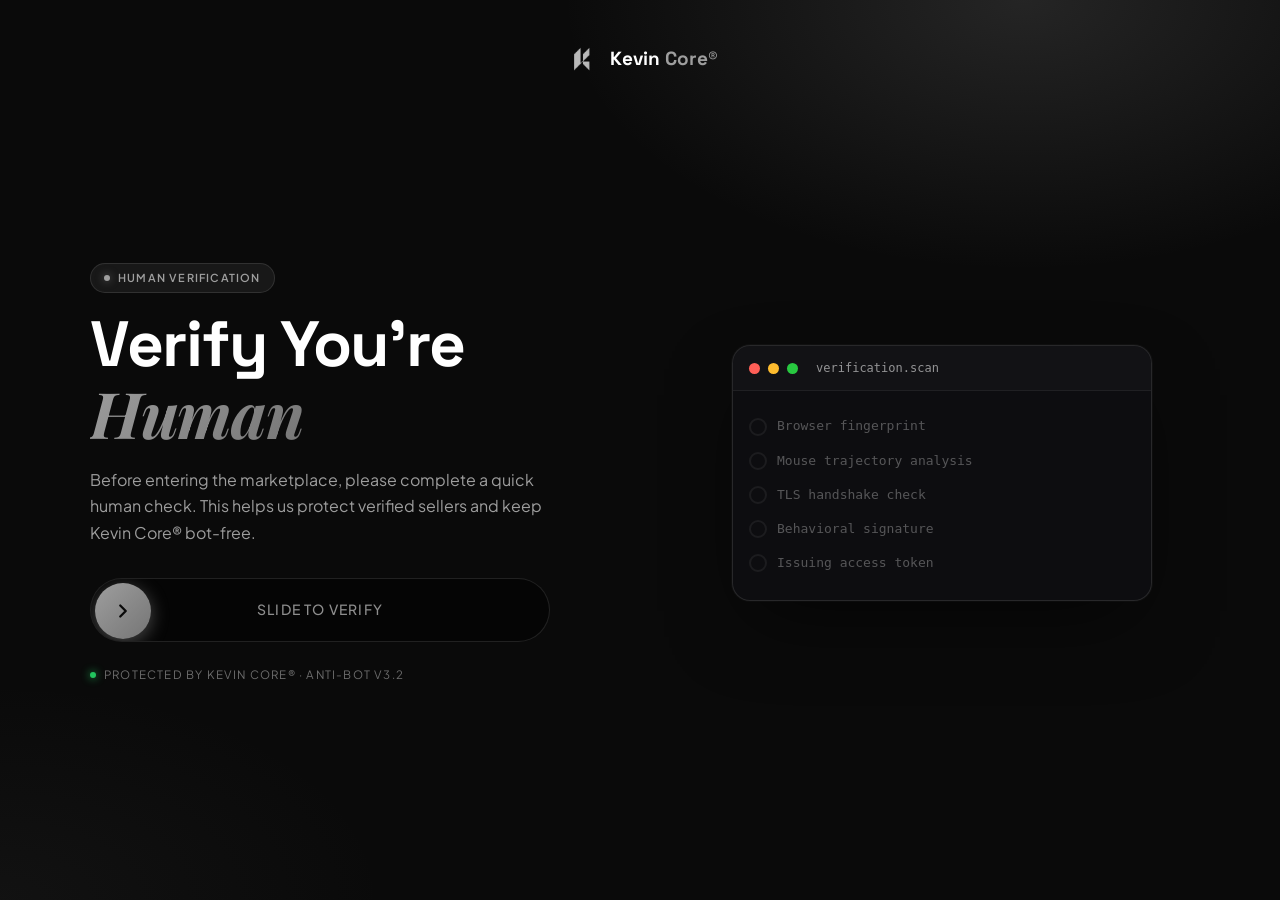
<file: index.html>
<!DOCTYPE html>
<html lang="en">
  <head>
    <meta charset="UTF-8" />
    <meta name="viewport" content="width=device-width, initial-scale=1.0" />
    <meta name="theme-color" content="#0a0a0b" />
    <title>Kevin Core® | Premium Software Marketplace</title>
    <meta name="description" content="Kevin Core® — The premier Discord server for buying elite bots, scripts, tools and cheats. Verified sellers. Instant delivery." />

    <link rel="icon" type="image/png" href="/logo.png" />
    <link rel="shortcut icon" type="image/png" href="/logo.png" />
    <link rel="apple-touch-icon" href="/logo.png" />

    <meta property="og:type" content="website" />
    <meta property="og:title" content="Kevin Core® | Premium Software Marketplace" />
    <meta property="og:description" content="The premier Discord server for buying elite bots, scripts, tools and cheats. Verified sellers. Instant delivery." />
    <meta property="og:image" content="/opengraph.jpg" />
    <meta property="og:image:width" content="1920" />
    <meta property="og:image:height" content="1080" />
    <meta property="og:site_name" content="Kevin Core®" />

    <meta name="twitter:card" content="summary_large_image" />
    <meta name="twitter:title" content="Kevin Core® | Premium Software Marketplace" />
    <meta name="twitter:description" content="The premier Discord server for buying elite bots, scripts, tools and cheats." />
    <meta name="twitter:image" content="/opengraph.jpg" />
    <link rel="preconnect" href="https://fonts.googleapis.com" />
    <link rel="preconnect" href="https://fonts.gstatic.com" crossorigin />
    <link href="https://fonts.googleapis.com/css2?family=Space+Grotesk:wght@600;700;800&family=Plus+Jakarta+Sans:wght@300;400;500;600&family=Playfair+Display:ital,wght@1,700&display=swap" rel="stylesheet" />
    <script type="module" crossorigin src="/index-DAYgGky3.js"></script>
    <link rel="stylesheet" crossorigin href="/index-CpQH4amr.css">
    <style>
      :root {
        --kc-bg: hsl(0, 0%, 4%);
        --kc-card: rgba(255, 255, 255, 0.03);
        --kc-border: rgba(158, 158, 158, 0.18);
        --kc-accent: #9e9e9e;
        --kc-accent-2: #757575;
        --kc-text-muted: rgba(255, 255, 255, 0.6);
      }
      #kc-verify-overlay {
        position: fixed;
        inset: 0;
        z-index: 2147483647;
        background: var(--kc-bg);
        background-image:
          radial-gradient(ellipse 60% 50% at 80% 0%, rgba(158, 158, 158, 0.18), transparent 60%),
          radial-gradient(ellipse 50% 40% at 0% 100%, rgba(120, 120, 120, 0.07), transparent 60%);
        display: flex;
        flex-direction: column;
        align-items: center;
        padding: 16px;
        font-family: "Plus Jakarta Sans", sans-serif;
        color: white;
        overflow-y: auto;
        overflow-x: hidden;
        -webkit-overflow-scrolling: touch;
      }

      /* Top brand bar — matches site nav */
      #kc-verify-overlay .kc-nav {
        width: 100%;
        max-width: 1100px;
        display: flex;
        align-items: center;
        justify-content: center;
        padding: 8px 8px 0;
        flex-shrink: 0;
      }
      #kc-verify-overlay .kc-nav-brand {
        display: flex;
        align-items: center;
        gap: 10px;
      }
      #kc-verify-overlay .kc-logo {
        width: 38px;
        height: 38px;
        display: flex;
        align-items: center;
        justify-content: center;
        background: transparent;
        border: 0;
        padding: 0;
        flex-shrink: 0;
      }
      #kc-verify-overlay .kc-logo img {
        width: 100%;
        height: 100%;
        object-fit: contain;
        display: block;
      }
      #kc-verify-overlay .kc-brand-text {
        font-family: "Space Grotesk", sans-serif;
        font-size: 19px;
        font-weight: 700;
        white-space: nowrap;
      }
      #kc-verify-overlay .kc-brand-text span { color: var(--kc-accent); }

      /* Layout — centered, responsive */
      #kc-verify-overlay .kc-wrap {
        display: grid;
        grid-template-columns: 1fr;
        gap: 32px;
        align-items: center;
        max-width: 1100px;
        width: 100%;
        flex: 1;
        padding: 24px 0;
      }
      @media (min-width: 480px) {
        #kc-verify-overlay { padding: 24px; }
        #kc-verify-overlay .kc-wrap { gap: 40px; }
      }
      @media (min-width: 960px) {
        #kc-verify-overlay { padding: 32px; }
        #kc-verify-overlay .kc-wrap {
          grid-template-columns: 1.05fr 0.95fr;
          gap: 56px;
        }
      }

      /* Left column — hero */
      #kc-verify-overlay .kc-hero {
        text-align: center;
      }
      @media (min-width: 960px) {
        #kc-verify-overlay .kc-hero { text-align: left; }
      }
      #kc-verify-overlay .kc-badge {
        display: inline-flex;
        align-items: center;
        gap: 8px;
        padding: 6px 13px;
        background: rgba(158, 158, 158, 0.10);
        border: 1px solid var(--kc-border);
        border-radius: 999px;
        color: var(--kc-accent);
        font-size: 11px;
        font-weight: 600;
        letter-spacing: 1.2px;
        text-transform: uppercase;
        margin-bottom: 18px;
      }
      #kc-verify-overlay .kc-badge::before {
        content: "";
        width: 6px;
        height: 6px;
        border-radius: 50%;
        background: var(--kc-accent);
        box-shadow: 0 0 8px rgba(158,158,158,0.6);
      }
      #kc-verify-overlay h1 {
        font-family: "Space Grotesk", sans-serif;
        font-size: clamp(34px, 7.5vw, 64px);
        font-weight: 800;
        line-height: 1.05;
        letter-spacing: -0.02em;
        margin: 0 0 16px;
      }
      #kc-verify-overlay h1 em {
        font-family: "Playfair Display", serif;
        font-style: italic;
        font-weight: 700;
        background: linear-gradient(135deg, var(--kc-accent), var(--kc-accent-2));
        -webkit-background-clip: text;
        background-clip: text;
        -webkit-text-fill-color: transparent;
      }
      #kc-verify-overlay .kc-sub {
        color: var(--kc-text-muted);
        font-size: 15px;
        line-height: 1.65;
        max-width: 460px;
        margin: 0 auto 28px;
      }
      @media (min-width: 960px) {
        #kc-verify-overlay .kc-sub {
          font-size: 16px;
          margin: 0 0 32px;
        }
      }

      /* Slider */
      .kc-slider-card { max-width: 460px; margin: 0 auto; }
      @media (min-width: 960px) { .kc-slider-card { margin: 0; } }
      #kc-slider-track {
        position: relative;
        height: 60px;
        background: rgba(0, 0, 0, 0.45);
        border: 1px solid var(--kc-border);
        border-radius: 999px;
        overflow: hidden;
        user-select: none;
        touch-action: none;
        width: 100%;
      }
      @media (min-width: 480px) { #kc-slider-track { height: 64px; } }
      #kc-slider-fill {
        position: absolute;
        top: 0; left: 0; bottom: 0;
        width: 0;
        background: linear-gradient(90deg, rgba(158, 158, 158, 0.20), rgba(158, 158, 158, 0.45));
      }
      #kc-slider-text {
        position: absolute;
        inset: 0;
        display: flex;
        align-items: center;
        justify-content: center;
        color: rgba(255, 255, 255, 0.55);
        font-size: 14px;
        font-weight: 500;
        letter-spacing: 1.2px;
        text-transform: uppercase;
        pointer-events: none;
      }
      #kc-slider-handle {
        position: absolute;
        top: 4px;
        left: 4px;
        width: 52px;
        height: 52px;
        background: linear-gradient(135deg, #9e9e9e 0%, #757575 100%);
        border-radius: 50%;
        display: flex;
        align-items: center;
        justify-content: center;
        cursor: grab;
        box-shadow: 0 4px 18px rgba(158, 158, 158, 0.45);
        transition: box-shadow 0.2s;
      }
      @media (min-width: 480px) {
        #kc-slider-handle { width: 56px; height: 56px; }
      }
      #kc-slider-handle:active { cursor: grabbing; }
      #kc-slider-handle svg {
        width: 22px;
        height: 22px;
        stroke: #0a0a0a;
        fill: none;
        stroke-width: 2.5;
        stroke-linecap: round;
        stroke-linejoin: round;
      }
      #kc-verify-overlay.kc-success #kc-slider-fill {
        background: linear-gradient(90deg, rgba(34, 197, 94, 0.4), rgba(34, 197, 94, 0.7));
      }
      #kc-verify-overlay.kc-success #kc-slider-handle {
        background: #22c55e;
        box-shadow: 0 0 30px #22c55e;
      }
      #kc-verify-overlay.kc-success #kc-slider-text {
        color: white;
      }

      .kc-foot {
        margin-top: 24px;
        font-size: 11px;
        color: rgba(255, 255, 255, 0.4);
        letter-spacing: 1px;
        text-transform: uppercase;
        display: flex;
        align-items: center;
        justify-content: center;
        gap: 8px;
      }
      @media (min-width: 960px) {
        .kc-foot { justify-content: flex-start; font-size: 11.5px; letter-spacing: 1.2px; }
      }
      .kc-foot::before {
        content: "";
        width: 6px;
        height: 6px;
        border-radius: 50%;
        background: #22c55e;
        box-shadow: 0 0 8px #22c55e;
        animation: kc-pulse 2s infinite;
      }
      @keyframes kc-pulse {
        0%, 100% { opacity: 1; }
        50% { opacity: 0.4; }
      }

      /* Right column — code card (matches site cards) */
      .kc-code-card {
        background: rgba(15, 15, 18, 0.85);
        border: 1px solid var(--kc-border);
        border-radius: 18px;
        padding: 0;
        font-family: ui-monospace, "SF Mono", Menlo, Consolas, monospace;
        font-size: 12px;
        line-height: 1.7;
        box-shadow: 0 30px 80px -20px rgba(0, 0, 0, 0.6),
                    0 0 0 1px rgba(158, 158, 158, 0.05);
        overflow: hidden;
        max-width: 420px;
        width: 100%;
        margin: 0 auto;
        backdrop-filter: blur(8px);
      }
      @media (min-width: 480px) { .kc-code-card { font-size: 13px; } }
      .kc-code-head {
        display: flex;
        align-items: center;
        gap: 8px;
        padding: 12px 16px;
        border-bottom: 1px solid rgba(255, 255, 255, 0.06);
        background: rgba(255, 255, 255, 0.02);
      }
      .kc-dot {
        width: 11px;
        height: 11px;
        border-radius: 50%;
      }
      .kc-dot.r { background: #ff5f57; }
      .kc-dot.y { background: #febc2e; }
      .kc-dot.g { background: #28c840; }
      .kc-code-title {
        margin-left: 10px;
        color: rgba(255, 255, 255, 0.55);
        font-size: 12px;
      }
      .kc-code-body {
        padding: 18px 20px 20px;
      }
      .kc-row {
        display: flex;
        align-items: center;
        gap: 10px;
        padding: 6px 0;
        opacity: 0.35;
        transition: opacity 0.4s, transform 0.4s;
        transform: translateX(-4px);
      }
      .kc-row.kc-active {
        opacity: 1;
        transform: translateX(0);
      }
      .kc-row.kc-done {
        opacity: 1;
        transform: translateX(0);
      }
      .kc-row .kc-icon {
        flex: 0 0 18px;
        width: 18px;
        height: 18px;
        border-radius: 50%;
        border: 2px solid rgba(255, 255, 255, 0.18);
        display: flex;
        align-items: center;
        justify-content: center;
      }
      .kc-row.kc-active .kc-icon {
        border-color: var(--kc-accent);
        border-top-color: transparent;
        animation: kc-spin 0.8s linear infinite;
      }
      .kc-row.kc-done .kc-icon {
        border-color: #22c55e;
        background: #22c55e;
      }
      .kc-row.kc-done .kc-icon::after {
        content: "";
        width: 5px;
        height: 9px;
        border: solid #0a0a0a;
        border-width: 0 2px 2px 0;
        transform: rotate(45deg) translate(-1px, -1px);
      }
      @keyframes kc-spin {
        from { transform: rotate(0deg); }
        to { transform: rotate(360deg); }
      }
      .kc-row .kc-label {
        color: rgba(255, 255, 255, 0.85);
        font-size: 13px;
      }
      .kc-row.kc-done .kc-label {
        color: rgba(255, 255, 255, 0.55);
      }
      .kc-row .kc-value {
        margin-left: auto;
        color: var(--kc-accent);
        font-size: 11px;
        opacity: 0;
        transition: opacity 0.3s;
      }
      .kc-row.kc-done .kc-value { opacity: 0.7; }

      .kc-progress {
        margin-top: 16px;
        height: 4px;
        background: rgba(255, 255, 255, 0.06);
        border-radius: 999px;
        overflow: hidden;
      }
      .kc-progress-bar {
        height: 100%;
        width: 0%;
        background: linear-gradient(90deg, #9e9e9e, #757575);
        border-radius: 999px;
        transition: width 0.4s ease;
      }
      .kc-status {
        margin-top: 14px;
        font-family: "Plus Jakarta Sans", sans-serif;
        font-size: 12px;
        color: var(--kc-text-muted);
        text-align: center;
        letter-spacing: 0.5px;
      }
      .kc-status strong {
        color: var(--kc-accent);
        font-weight: 600;
      }

      .kc-scan-card { display: none; }
      #kc-verify-overlay.kc-scanning .kc-scan-card { display: block; }
      #kc-verify-overlay.kc-scanning .kc-slider-card { display: none; }
    </style>
  </head>
  <body>
    <div id="root"></div>

    <div id="kc-verify-overlay" role="dialog" aria-label="Human verification">
      <div class="kc-nav">
        <div class="kc-nav-brand">
          <div class="kc-logo">
            <img src="/logo.png" alt="Kevin Core" />
          </div>
          <div class="kc-brand-text">Kevin <span>Core®</span></div>
        </div>
      </div>

      <div class="kc-wrap">
        <div class="kc-hero">
          <div class="kc-badge">Human Verification</div>
          <h1>
            Verify You're<br/>
            <em>Human</em>
          </h1>
          <p class="kc-sub">
            Before entering the marketplace, please complete a quick human check.
            This helps us protect verified sellers and keep Kevin Core® bot-free.
          </p>

          <div class="kc-slider-card">
            <div id="kc-slider-track">
              <div id="kc-slider-fill"></div>
              <div id="kc-slider-text">Slide to verify</div>
              <div id="kc-slider-handle" aria-label="Drag to verify">
                <svg viewBox="0 0 24 24"><path d="M9 6l6 6-6 6"/></svg>
              </div>
            </div>
            <div class="kc-foot">Protected by Kevin Core® · Anti-Bot v3.2</div>
          </div>

          <div class="kc-scan-card" style="max-width:460px; margin: 0 auto;">
            <div class="kc-progress">
              <div class="kc-progress-bar" id="kc-progress-bar"></div>
            </div>
            <div class="kc-status" id="kc-status">Initializing scan…</div>
          </div>
        </div>

        <div class="kc-code-card" aria-hidden="true">
          <div class="kc-code-head">
            <span class="kc-dot r"></span>
            <span class="kc-dot y"></span>
            <span class="kc-dot g"></span>
            <span class="kc-code-title">verification.scan</span>
          </div>
          <div class="kc-code-body" id="kc-scan-rows">
            <div class="kc-row" data-step="0">
              <span class="kc-icon"></span>
              <span class="kc-label">Browser fingerprint</span>
              <span class="kc-value">passed</span>
            </div>
            <div class="kc-row" data-step="1">
              <span class="kc-icon"></span>
              <span class="kc-label">Mouse trajectory analysis</span>
              <span class="kc-value">human</span>
            </div>
            <div class="kc-row" data-step="2">
              <span class="kc-icon"></span>
              <span class="kc-label">TLS handshake check</span>
              <span class="kc-value">valid</span>
            </div>
            <div class="kc-row" data-step="3">
              <span class="kc-icon"></span>
              <span class="kc-label">Behavioral signature</span>
              <span class="kc-value">match</span>
            </div>
            <div class="kc-row" data-step="4">
              <span class="kc-icon"></span>
              <span class="kc-label">Issuing access token</span>
              <span class="kc-value">granted</span>
            </div>
          </div>
        </div>
      </div>
    </div>

    <script>
      (function () {
        try {
          if (localStorage.getItem("kc_verified") === "1") {
            var ov0 = document.getElementById("kc-verify-overlay");
            if (ov0) ov0.remove();
            startGetStartedHider();
            return;
          }
        } catch (e) {}

        var track = document.getElementById("kc-slider-track");
        var handle = document.getElementById("kc-slider-handle");
        var fill = document.getElementById("kc-slider-fill");
        var text = document.getElementById("kc-slider-text");
        var overlay = document.getElementById("kc-verify-overlay");
        var progressBar = document.getElementById("kc-progress-bar");
        var statusEl = document.getElementById("kc-status");
        var rows = document.querySelectorAll("#kc-scan-rows .kc-row");
        if (!track || !handle || !fill || !text || !overlay) return;

        var dragging = false;
        var startX = 0;
        var startLeft = 4;
        var maxLeft = 4;

        function recalcMax() {
          maxLeft = track.clientWidth - handle.offsetWidth - 4;
        }
        recalcMax();
        window.addEventListener("resize", recalcMax);
        setTimeout(recalcMax, 60);

        function setLeft(px) {
          if (px < 4) px = 4;
          if (px > maxLeft) px = maxLeft;
          handle.style.left = px + "px";
          var pct = ((px - 4) / (maxLeft - 4)) * 100;
          fill.style.width = pct + "%";
          if (pct > 95) {
            overlay.classList.add("kc-success");
            text.textContent = "Verified ✓";
          } else if (pct > 10) {
            text.textContent = "Keep sliding…";
          } else {
            text.textContent = "Slide to verify";
          }
          return pct;
        }

        function runScan() {
          overlay.classList.add("kc-scanning");

          // 5 steps over ~3.6s total
          var steps = [
            { label: "Checking browser fingerprint…",  duration: 720 },
            { label: "Analyzing mouse trajectory…",     duration: 720 },
            { label: "Verifying TLS handshake…",        duration: 680 },
            { label: "Matching behavioral signature…",  duration: 700 },
            { label: "Issuing secure access token…",    duration: 680 }
          ];
          var totalDuration = steps.reduce(function(s, st){ return s + st.duration; }, 0);
          var elapsed = 0;
          var i = 0;

          function next() {
            if (i > 0) rows[i - 1].classList.remove("kc-active"), rows[i - 1].classList.add("kc-done");
            if (i >= steps.length) {
              progressBar.style.width = "100%";
              statusEl.innerHTML = '<strong>Access granted</strong> · Welcome to Kevin Core®';
              setTimeout(finish, 600);
              return;
            }
            var step = steps[i];
            statusEl.textContent = step.label;
            rows[i].classList.add("kc-active");
            elapsed += step.duration;
            progressBar.style.width = ((elapsed / totalDuration) * 95) + "%";
            i++;
            setTimeout(next, step.duration);
          }
          next();
        }

        function finish() {
          try { localStorage.setItem("kc_verified", "1"); } catch (e) {}
          overlay.style.transition = "opacity 0.5s ease";
          overlay.style.opacity = "0";
          setTimeout(function () {
            overlay.remove();
            startGetStartedHider();
          }, 500);
        }

        function getX(e) {
          if (e.touches && e.touches[0]) return e.touches[0].clientX;
          return e.clientX;
        }
        function onDown(e) {
          dragging = true;
          startX = getX(e);
          startLeft = parseFloat(handle.style.left || "4");
          e.preventDefault();
        }
        function onMove(e) {
          if (!dragging) return;
          var dx = getX(e) - startX;
          var pct = setLeft(startLeft + dx);
          if (pct > 95) {
            dragging = false;
            setTimeout(runScan, 280);
          }
        }
        function onUp() {
          if (!dragging) return;
          dragging = false;
          var pct = ((parseFloat(handle.style.left || "4") - 4) / (maxLeft - 4)) * 100;
          if (pct <= 95) {
            var current = parseFloat(handle.style.left || "4");
            var step = function () {
              current -= Math.max(8, current / 8);
              if (current <= 4) { setLeft(4); return; }
              setLeft(current);
              requestAnimationFrame(step);
            };
            requestAnimationFrame(step);
          }
        }

        handle.addEventListener("mousedown", onDown);
        handle.addEventListener("touchstart", onDown, { passive: false });
        window.addEventListener("mousemove", onMove);
        window.addEventListener("touchmove", onMove, { passive: false });
        window.addEventListener("mouseup", onUp);
        window.addEventListener("touchend", onUp);
        window.addEventListener("touchcancel", onUp);
      })();

      function startGetStartedHider() {
        function hide() {
          var nodes = document.querySelectorAll("a, button, [role='button']");
          for (var i = 0; i < nodes.length; i++) {
            var el = nodes[i];
            var t = (el.textContent || "").trim().toLowerCase();
            if (t === "get started") el.style.display = "none";
          }
        }
        hide();
        var mo = new MutationObserver(hide);
        mo.observe(document.body, { childList: true, subtree: true });
      }
    </script>
</body>
</html>
  <!-- ===== CUSTOM OVERRIDES ===== -->
  <style>
    :root {
      --kc-accent: #9e9e9e !important;
      --kc-accent-2: #757575 !important;
      --kc-border: rgba(158,158,158,0.18) !important;
    }

    /* ── Center nav links on desktop ── */
    header nav.hidden {
      position: absolute !important;
      left: 50% !important;
      transform: translateX(-50%) !important;
      pointer-events: auto !important;
    }

    /* ── Portfolio button: desktop only, home page only ── */
    #kc-portfolio-link {
      display: none !important;
    }
    @media (min-width: 768px) {
      #kc-portfolio-link {
        display: inline-flex !important;
      }
      #kc-portfolio-link[data-kc-route="other"] {
        display: none !important;
      }
    }

    /* ── Contact Me button icon wrap ── */
    .kc-contact-icon-wrap {
      display: inline-flex;
      align-items: center;
      justify-content: center;
      flex-shrink: 0;
      pointer-events: none;
    }

    /* ── Dropdown wrapper ── */
    .kc-dd-root { position: relative; display: inline-flex; }

    .kc-dd-menu {
      position: fixed; /* fixed so it never clips inside overflow:hidden parents */
      min-width: 230px;
      max-width: calc(100vw - 24px);
      background: rgba(16,16,20,0.97);
      border: 1px solid rgba(255,255,255,0.10);
      border-radius: 14px;
      padding: 6px;
      display: none;
      flex-direction: column;
      gap: 2px;
      z-index: 99999;
      box-shadow: 0 20px 50px rgba(0,0,0,0.65);
      backdrop-filter: blur(14px);
      -webkit-backdrop-filter: blur(14px);
      /* JS will set top/left after open */
    }
    .kc-dd-menu.open { display: flex; }

    .kc-dd-item {
      display: flex;
      align-items: center;
      gap: 11px;
      padding: 10px 14px;
      border-radius: 9px;
      color: rgba(255,255,255,0.85);
      font-family: "Plus Jakarta Sans", sans-serif;
      font-size: 14px;
      font-weight: 500;
      text-decoration: none;
      transition: background 0.13s, color 0.13s;
      cursor: pointer;
      white-space: nowrap;
    }
    .kc-dd-item:hover { background: rgba(255,255,255,0.07); color: #fff; }

    .kc-dd-img {
      width: 24px;
      height: 24px;
      object-fit: contain;
      flex-shrink: 0;
      border-radius: 5px;
    }
    .kc-dd-wa {
      width: 24px;
      height: 24px;
      flex-shrink: 0;
      fill: #25D366;
    }
    .kc-dd-sep {
      height: 1px;
      background: rgba(255,255,255,0.07);
      margin: 3px 6px;
    }

    /* Small screens: slightly smaller text & padding */
    @media (max-width: 400px) {
      .kc-dd-item { font-size: 13px; padding: 9px 11px; }
      .kc-dd-menu { min-width: 200px; border-radius: 12px; }
    }
  </style>

  <script>
  (function() {
    /* ── Scroll-to-top on page navigation ── */
    var _last = location.href;
    new MutationObserver(function() {
      if (location.href !== _last) { _last = location.href; window.scrollTo(0,0); }
    }).observe(document.body, { childList: true, subtree: true });

    /* ── Portfolio button SVG ── */
    var PORTFOLIO_SVG = '<svg width="14" height="14" viewBox="0 0 24 24" fill="none" stroke="currentColor" stroke-width="2.2" stroke-linecap="round" stroke-linejoin="round" style="flex-shrink:0"><rect x="2" y="7" width="20" height="14" rx="2"/><path d="M16 7V5a2 2 0 0 0-2-2h-4a2 2 0 0 0-2 2v2"/></svg>';

    /* ── Inject Portfolio button in desktop header (far right) ── */
    function injectPortfolioLink() {
      if (document.getElementById('kc-portfolio-link')) return;
      var header = document.querySelector('header');
      if (!header) return;

      var link = document.createElement('a');
      link.id = 'kc-portfolio-link';
      link.href = '/portfolio';
      link.innerHTML = PORTFOLIO_SVG + 'Portfolio';
      link.style.cssText = [
        'align-items:center', 'gap:6px',
        'padding:clamp(7px,0.9vw,10px) clamp(12px,1.6vw,18px)',
        'background:rgba(158,158,158,.08)',
        'border:1px solid rgba(158,158,158,.3)',
        'border-radius:12px',
        'color:#9E9E9E',
        'font-family:"Plus Jakarta Sans",sans-serif',
        'font-size:clamp(11px,0.95vw,13px)',
        'font-weight:700',
        'text-decoration:none',
        'box-shadow:inset 0 0 20px rgba(158,158,158,.04)',
        'transition:background .18s,border-color .18s,color .18s,transform .15s',
        'white-space:nowrap',
        'flex-shrink:0',
        'cursor:pointer'
      ].join(';');
      link.addEventListener('mouseenter', function() {
        this.style.background = 'rgba(158,158,158,.14)';
        this.style.borderColor = 'rgba(158,158,158,.5)';
        this.style.color = '#c0c0c0';
        this.style.transform = 'translateY(-1px)';
      });
      link.addEventListener('mouseleave', function() {
        this.style.background = 'rgba(158,158,158,.08)';
        this.style.borderColor = 'rgba(158,158,158,.3)';
        this.style.color = '#9E9E9E';
        this.style.transform = '';
      });
      /* Append at end of header = far right */
      header.appendChild(link);
    }

    /* ── Inject Portfolio button inside mobile menu (below Terms) ── */
    function injectMobilePortfolio() {
      if (document.getElementById('kc-mobile-portfolio')) return;
      /* The mobile panel has a fixed position and rounded-2xl class */
      var panel = document.querySelector('.fixed.top-\\[60px\\]');
      if (!panel) return;
      var itemsWrap = panel.querySelector('.flex.flex-col');
      if (!itemsWrap) return;

      var item = document.createElement('a');
      item.id = 'kc-mobile-portfolio';
      item.href = '/portfolio';
      item.textContent = 'Portfolio';
      /* Style identical to other mobile nav items (Products, Contact, Privacy, Terms) */
      item.style.cssText = [
        'display:flex', 'align-items:center',
        'padding:12px 16px',
        'border-radius:12px',
        'font-family:var(--font-sans,"Plus Jakarta Sans",sans-serif)',
        'font-size:15px', 'font-weight:500',
        'color:rgba(255,255,255,.65)',
        'text-decoration:none',
        'transition:background .15s,color .15s',
        'cursor:pointer',
        'border:none',
        'background:transparent'
      ].join(';');
      item.addEventListener('mouseenter', function() {
        this.style.background = 'rgba(255,255,255,.05)';
        this.style.color = 'rgba(255,255,255,.9)';
      });
      item.addEventListener('mouseleave', function() {
        this.style.background = 'transparent';
        this.style.color = 'rgba(255,255,255,.65)';
      });
      /* Append after last menu item (below Terms) */
      itemsWrap.appendChild(item);
    }

    /* ── Show / hide portfolio elements based on current route ── */
    function updatePortfolioVisibility() {
      var isHome = location.pathname === '/' || location.pathname === '' || location.pathname === '/index.html';
      var link = document.getElementById('kc-portfolio-link');
      if (link) {
        link.setAttribute('data-kc-route', isHome ? 'home' : 'other');
      }
      var mobileItem = document.getElementById('kc-mobile-portfolio');
      if (mobileItem) {
        mobileItem.style.display = isHome ? '' : 'none';
      }
    }

    /* ── Watch for mobile menu opening and route changes ── */
    var _mobileObs = new MutationObserver(function() {
      injectPortfolioLink();
      injectMobilePortfolio();
      updatePortfolioVisibility();
    });
    function initNav() {
      injectPortfolioLink();
      injectMobilePortfolio();
      updatePortfolioVisibility();
      _mobileObs.observe(document.body, { childList: true, subtree: true });
    }
    document.readyState === 'loading'
      ? document.addEventListener('DOMContentLoaded', initNav)
      : initNav();

    var DISCORD_URL   = 'https://discord.com/users/599633977715720212';
    var INSTAGRAM_URL = 'https://instagram.com/wala.eddine.ghidhaoui';
    var MAIL_URL      = 'mailto:Wala.eddine.ghidhaoui@gmail.com';
    var WA_URL        = 'https://wa.me/21627382844';

    /* ── Generic "Contact / Reach me" icon SVG (chat bubble) ── */
    var CONTACT_BTN_ICON = '<svg xmlns="http://www.w3.org/2000/svg" width="20" height="20" viewBox="0 0 24 24" fill="none" stroke="rgba(255,255,255,0.95)" stroke-width="2.2" stroke-linecap="round" stroke-linejoin="round" style="flex-shrink:0;margin-right:6px;vertical-align:middle;display:inline-block;"><path d="M21 15a2 2 0 0 1-2 2H7l-4 4V5a2 2 0 0 1 2-2h14a2 2 0 0 1 2 2z"/></svg>';

    var WA_SVG = '<svg class="kc-dd-wa" viewBox="0 0 24 24" xmlns="http://www.w3.org/2000/svg"><path d="M17.472 14.382c-.297-.149-1.758-.867-2.03-.967-.273-.099-.471-.148-.67.15-.197.297-.767.966-.94 1.164-.173.199-.347.223-.644.075-.297-.15-1.255-.463-2.39-1.475-.883-.788-1.48-1.761-1.653-2.059-.173-.297-.018-.458.13-.606.134-.133.298-.347.446-.52.149-.174.198-.298.298-.497.099-.198.05-.371-.025-.52-.075-.149-.669-1.612-.916-2.207-.242-.579-.487-.5-.669-.51-.173-.008-.371-.01-.57-.01-.198 0-.52.074-.792.372-.272.297-1.04 1.016-1.04 2.479 0 1.462 1.065 2.875 1.213 3.074.149.198 2.096 3.2 5.077 4.487.709.306 1.262.489 1.694.625.712.227 1.36.195 1.871.118.571-.085 1.758-.719 2.006-1.413.248-.694.248-1.289.173-1.413-.074-.124-.272-.198-.57-.347m-5.421 7.403h-.004a9.87 9.87 0 01-5.031-1.378l-.361-.214-3.741.982.998-3.648-.235-.374a9.86 9.86 0 01-1.51-5.26c.001-5.45 4.436-9.884 9.888-9.884 2.64 0 5.122 1.03 6.988 2.898a9.825 9.825 0 012.893 6.994c-.003 5.45-4.437 9.884-9.885 9.884m8.413-18.297A11.815 11.815 0 0012.05 0C5.495 0 .16 5.335.157 11.892c0 2.096.547 4.142 1.588 5.945L.057 24l6.305-1.654a11.882 11.882 0 005.683 1.448h.005c6.554 0 11.89-5.335 11.893-11.893a11.821 11.821 0 00-3.48-8.413z"/></svg>';

    var ITEMS = [
      { label: 'Discord',   href: DISCORD_URL,   html: '<img class="kc-dd-img" src="/discord-icon.png"   alt="Discord"/>'   },
      { label: 'Instagram', href: INSTAGRAM_URL,  html: '<img class="kc-dd-img" src="/instagram-icon.png" alt="Instagram"/>' },
      { label: 'Mail',      href: MAIL_URL,        html: '<img class="kc-dd-img" src="/gmail-icon.png"    alt="Mail"/>'       },
      { label: 'WhatsApp',  href: WA_URL,          html: WA_SVG }
    ];

    function buildMenu() {
      var menu = document.createElement('div');
      menu.className = 'kc-dd-menu';
      ITEMS.forEach(function(it, i) {
        if (i > 0) { var sep = document.createElement('div'); sep.className = 'kc-dd-sep'; menu.appendChild(sep); }
        var a = document.createElement('a');
        a.href = it.href; a.target = '_blank'; a.rel = 'noopener noreferrer';
        a.className = 'kc-dd-item';
        a.innerHTML = it.html + it.label;
        menu.appendChild(a);
      });
      return menu;
    }

    /* ── Smart position: keep menu inside viewport on all screen sizes ── */
    function positionMenu(root, menu) {
      var MARGIN = 8;
      var rect = root.getBoundingClientRect();
      var mw = menu.offsetWidth || 230;
      var mh = menu.offsetHeight || 200;
      var vw = window.innerWidth;
      var vh = window.innerHeight;

      /* Vertical: prefer below button, flip above if not enough space */
      var top = rect.bottom + 8;
      if (top + mh + MARGIN > vh && rect.top - mh - 8 > MARGIN) {
        top = rect.top - mh - 8;
      }
      top = Math.max(MARGIN, Math.min(top, vh - mh - MARGIN));

      /* Horizontal: center under button, clamp to viewport edges */
      var left = rect.left + rect.width / 2 - mw / 2;
      left = Math.max(MARGIN, Math.min(left, vw - mw - MARGIN));

      menu.style.top  = top  + 'px';
      menu.style.left = left + 'px';
    }

    /* Inject/re-inject the contact icon into the button (safe to call repeatedly) */
    function ensureContactIcon(btn) {
      if (btn.querySelector('.kc-contact-icon-wrap')) return; /* already present */
      /* Remove any platform-specific img/svg React may have rendered */
      Array.prototype.forEach.call(btn.querySelectorAll('img, svg'), function(el) { el.remove(); });
      var iconWrap = document.createElement('span');
      iconWrap.className = 'kc-contact-icon-wrap';
      iconWrap.innerHTML = CONTACT_BTN_ICON;
      btn.insertBefore(iconWrap, btn.firstChild);
    }

    function attachDropdown(btn) {
      if (btn.dataset.kcDd) return;
      btn.dataset.kcDd = '1';

      ensureContactIcon(btn);

      var root = document.createElement('div');
      root.className = 'kc-dd-root';
      btn.parentNode.insertBefore(root, btn);
      root.appendChild(btn);
      var menu = buildMenu();
      document.body.appendChild(menu); /* attach to body so it isn't clipped by parents */

      btn.addEventListener('click', function(e) {
        e.preventDefault(); e.stopPropagation();
        var isOpen = menu.classList.contains('open');
        /* Close all open menus */
        document.querySelectorAll('.kc-dd-menu.open').forEach(function(m){ m.classList.remove('open'); });
        if (!isOpen) {
          menu.classList.add('open');
          positionMenu(root, menu);
        }
      });

      /* Reposition on scroll/resize while open */
      window.addEventListener('resize', function() {
        if (menu.classList.contains('open')) positionMenu(root, menu);
      });
      window.addEventListener('scroll', function() {
        if (menu.classList.contains('open')) positionMenu(root, menu);
      }, true);

      document.addEventListener('click', function(e) {
        if (!root.contains(e.target) && !menu.contains(e.target)) {
          menu.classList.remove('open');
        }
      });
    }

    function makeDirect(el) {
      if (el.dataset.kcDd) return;
      el.dataset.kcDd = '1';
      el.setAttribute('href', DISCORD_URL);
      el.setAttribute('target', '_blank');
      el.setAttribute('rel', 'noopener noreferrer');
    }

    function processButtons() {
      document.querySelectorAll('a, button').forEach(function(el) {
        if (el.closest('.kc-dd-menu')) return;
        var txt = (el.textContent || '').trim();

        if (txt === 'Contact Me') {
          var style = el.getAttribute('style') || '';
          if (style.indexOf('inset') !== -1) {
            if (!el.dataset.kcDd) {
              if (el.tagName === 'A') el.removeAttribute('href');
              attachDropdown(el);
            } else {
              /* Already wired — re-inject icon if React re-rendered and removed it */
              ensureContactIcon(el);
            }
            return;
          } else if (!el.dataset.kcDd) {
            makeDirect(el);
            return;
          }
        }

        if (!el.dataset.kcDd && (txt === 'Buy Now — Contact' || (txt.startsWith('Buy Now') && !el.closest('.kc-dd-menu')))) {
          makeDirect(el);
        }
      });
    }

    var obs = new MutationObserver(processButtons);
    function init() { processButtons(); obs.observe(document.body, { childList: true, subtree: true }); }
    document.readyState === 'loading'
      ? document.addEventListener('DOMContentLoaded', init)
      : init();
  })();
  </script>
</body>
</html>
</file>
<file: index-CpQH4amr.css>
@layer properties{@supports (((-webkit-hyphens:none)) and (not (margin-trim:inline))) or ((-moz-orient:inline) and (not (color:rgb(from red r g b)))){*,:before,:after,::backdrop{--tw-translate-x:0;--tw-translate-y:0;--tw-translate-z:0;--tw-rotate-x:initial;--tw-rotate-y:initial;--tw-rotate-z:initial;--tw-skew-x:initial;--tw-skew-y:initial;--tw-space-y-reverse:0;--tw-space-x-reverse:0;--tw-border-style:solid;--tw-leading:initial;--tw-font-weight:initial;--tw-tracking:initial;--tw-ordinal:initial;--tw-slashed-zero:initial;--tw-numeric-figure:initial;--tw-numeric-spacing:initial;--tw-numeric-fraction:initial;--tw-shadow:0 0 #0000;--tw-shadow-color:initial;--tw-shadow-alpha:100%;--tw-inset-shadow:0 0 #0000;--tw-inset-shadow-color:initial;--tw-inset-shadow-alpha:100%;--tw-ring-color:initial;--tw-ring-shadow:0 0 #0000;--tw-inset-ring-color:initial;--tw-inset-ring-shadow:0 0 #0000;--tw-ring-inset:initial;--tw-ring-offset-width:0px;--tw-ring-offset-color:#fff;--tw-ring-offset-shadow:0 0 #0000;--tw-outline-style:solid;--tw-blur:initial;--tw-brightness:initial;--tw-contrast:initial;--tw-grayscale:initial;--tw-hue-rotate:initial;--tw-invert:initial;--tw-opacity:initial;--tw-saturate:initial;--tw-sepia:initial;--tw-drop-shadow:initial;--tw-drop-shadow-color:initial;--tw-drop-shadow-alpha:100%;--tw-drop-shadow-size:initial;--tw-duration:initial;--tw-ease:initial;--tw-content:"";--tw-animation-delay:0s;--tw-animation-direction:normal;--tw-animation-duration:initial;--tw-animation-fill-mode:none;--tw-animation-iteration-count:1;--tw-enter-blur:0;--tw-enter-opacity:1;--tw-enter-rotate:0;--tw-enter-scale:1;--tw-enter-translate-x:0;--tw-enter-translate-y:0;--tw-exit-blur:0;--tw-exit-opacity:1;--tw-exit-rotate:0;--tw-exit-scale:1;--tw-exit-translate-x:0;--tw-exit-translate-y:0}}}@layer theme{:root,:host{--font-sans:"Plus Jakarta Sans", sans-serif;--font-mono:ui-monospace, SFMono-Regular, Menlo, Monaco, Consolas, "Liberation Mono", "Courier New", monospace;--color-red-50:oklch(97.1% .013 17.38);--color-red-300:oklch(80.8% .114 19.571);--color-red-400:oklch(70.4% .191 22.216);--color-red-500:oklch(63.7% .237 25.331);--color-red-600:oklch(57.7% .245 27.325);--color-gray-50:oklch(98.5% .002 247.839);--color-gray-600:oklch(44.6% .03 256.802);--color-gray-900:oklch(21% .034 264.665);--color-black:#000;--color-white:#fff;--spacing:.25rem;--container-sm:24rem;--container-md:28rem;--container-lg:32rem;--text-xs:.75rem;--text-xs--line-height:calc(1 / .75);--text-sm:.875rem;--text-sm--line-height:calc(1.25 / .875);--text-base:1rem;--text-base--line-height: 1.5 ;--text-lg:1.125rem;--text-lg--line-height:calc(1.75 / 1.125);--text-2xl:1.5rem;--text-2xl--line-height:calc(2 / 1.5);--font-weight-normal:400;--font-weight-medium:500;--font-weight-semibold:600;--font-weight-bold:700;--tracking-tight:-.025em;--tracking-widest:.1em;--leading-snug:1.375;--leading-normal:1.5;--leading-relaxed:1.625;--radius-2xl:1rem;--ease-in-out:cubic-bezier(.4, 0, .2, 1);--animate-spin:spin 1s linear infinite;--animate-pulse:pulse 2s cubic-bezier(.4, 0, .6, 1) infinite;--aspect-video:16 / 9;--default-transition-duration:.15s;--default-transition-timing-function:cubic-bezier(.4, 0, .2, 1);--default-font-family:"Plus Jakarta Sans", sans-serif;--default-mono-font-family:var(--font-mono);--color-border:hsl(var(--border));--font-display:"Space Grotesk", sans-serif;--font-accent:"Playfair Display", Georgia, serif}}@layer base{*,:after,:before,::backdrop{box-sizing:border-box;border:0 solid;margin:0;padding:0}::file-selector-button{box-sizing:border-box;border:0 solid;margin:0;padding:0}html,:host{-webkit-text-size-adjust:100%;tab-size:4;line-height:1.5;font-family:var(--default-font-family,ui-sans-serif, system-ui, sans-serif, "Apple Color Emoji", "Segoe UI Emoji", "Segoe UI Symbol", "Noto Color Emoji");font-feature-settings:var(--default-font-feature-settings,normal);font-variation-settings:var(--default-font-variation-settings,normal);-webkit-tap-highlight-color:transparent}hr{height:0;color:inherit;border-top-width:1px}abbr:where([title]){-webkit-text-decoration:underline dotted;text-decoration:underline dotted}h1,h2,h3,h4,h5,h6{font-size:inherit;font-weight:inherit}a{color:inherit;-webkit-text-decoration:inherit;text-decoration:inherit}b,strong{font-weight:bolder}code,kbd,samp,pre{font-family:var(--default-mono-font-family,ui-monospace, SFMono-Regular, Menlo, Monaco, Consolas, "Liberation Mono", "Courier New", monospace);font-feature-settings:var(--default-mono-font-feature-settings,normal);font-variation-settings:var(--default-mono-font-variation-settings,normal);font-size:1em}small{font-size:80%}sub,sup{vertical-align:baseline;font-size:75%;line-height:0;position:relative}sub{bottom:-.25em}sup{top:-.5em}table{text-indent:0;border-color:inherit;border-collapse:collapse}:-moz-focusring{outline:auto}progress{vertical-align:baseline}summary{display:list-item}ol,ul,menu{list-style:none}img,svg,video,canvas,audio,iframe,embed,object{vertical-align:middle;display:block}img,video{max-width:100%;height:auto}button,input,select,optgroup,textarea{font:inherit;font-feature-settings:inherit;font-variation-settings:inherit;letter-spacing:inherit;color:inherit;opacity:1;background-color:#0000;border-radius:0}::file-selector-button{font:inherit;font-feature-settings:inherit;font-variation-settings:inherit;letter-spacing:inherit;color:inherit;opacity:1;background-color:#0000;border-radius:0}:where(select:is([multiple],[size])) optgroup{font-weight:bolder}:where(select:is([multiple],[size])) optgroup option{padding-inline-start:20px}::file-selector-button{margin-inline-end:4px}::placeholder{opacity:1}@supports (not ((-webkit-appearance:-apple-pay-button))) or (contain-intrinsic-size:1px){::placeholder{color:currentColor}@supports (color:color-mix(in lab,red,red)){::placeholder{color:color-mix(in oklab,currentcolor 50%,transparent)}}}textarea{resize:vertical}::-webkit-search-decoration{-webkit-appearance:none}::-webkit-date-and-time-value{min-height:1lh;text-align:inherit}::-webkit-datetime-edit{display:inline-flex}::-webkit-datetime-edit-fields-wrapper{padding:0}::-webkit-datetime-edit{padding-block:0}::-webkit-datetime-edit-year-field{padding-block:0}::-webkit-datetime-edit-month-field{padding-block:0}::-webkit-datetime-edit-day-field{padding-block:0}::-webkit-datetime-edit-hour-field{padding-block:0}::-webkit-datetime-edit-minute-field{padding-block:0}::-webkit-datetime-edit-second-field{padding-block:0}::-webkit-datetime-edit-millisecond-field{padding-block:0}::-webkit-datetime-edit-meridiem-field{padding-block:0}::-webkit-calendar-picker-indicator{line-height:1}:-moz-ui-invalid{box-shadow:none}button,input:where([type=button],[type=reset],[type=submit]){appearance:button}::file-selector-button{appearance:button}::-webkit-inner-spin-button{height:auto}::-webkit-outer-spin-button{height:auto}[hidden]:where(:not([hidden=until-found])){display:none!important}*{border-color:hsl(var(--border))}body{background-color:hsl(var(--background));color:hsl(var(--foreground));-webkit-font-smoothing:antialiased;-moz-osx-font-smoothing:grayscale;font-family:Plus Jakarta Sans,sans-serif}}@layer components;@layer utilities{.\@container\/field-group{container:field-group/inline-size}.pointer-events-auto{pointer-events:auto}.pointer-events-none{pointer-events:none}.invisible{visibility:hidden}.sr-only{clip-path:inset(50%);white-space:nowrap;border-width:0;width:1px;height:1px;margin:-1px;padding:0;position:absolute;overflow:hidden}.absolute{position:absolute}.fixed{position:fixed}.relative{position:relative}.static{position:static}.inset-0{inset:calc(var(--spacing) * 0)}.inset-x-0{inset-inline:calc(var(--spacing) * 0)}.inset-y-0{inset-block:calc(var(--spacing) * 0)}.start{inset-inline-start:var(--spacing)}.end{inset-inline-end:var(--spacing)}.-top-12{top:calc(var(--spacing) * -12)}.top-0{top:calc(var(--spacing) * 0)}.top-1\.5{top:calc(var(--spacing) * 1.5)}.top-1\/2{top:50%}.top-2{top:calc(var(--spacing) * 2)}.top-3\.5{top:calc(var(--spacing) * 3.5)}.top-4{top:calc(var(--spacing) * 4)}.top-\[1px\]{top:1px}.top-\[50\%\]{top:50%}.top-\[60\%\]{top:60%}.top-\[60px\]{top:60px}.top-full{top:100%}.-right-12{right:calc(var(--spacing) * -12)}.right-0{right:calc(var(--spacing) * 0)}.right-1{right:calc(var(--spacing) * 1)}.right-2{right:calc(var(--spacing) * 2)}.right-3{right:calc(var(--spacing) * 3)}.right-4{right:calc(var(--spacing) * 4)}.-bottom-12{bottom:calc(var(--spacing) * -12)}.bottom-0{bottom:calc(var(--spacing) * 0)}.-left-12{left:calc(var(--spacing) * -12)}.left-0{left:calc(var(--spacing) * 0)}.left-1\/2{left:50%}.left-2{left:calc(var(--spacing) * 2)}.left-4{left:calc(var(--spacing) * 4)}.left-\[50\%\]{left:50%}.z-0{z-index:0}.z-10{z-index:10}.z-20{z-index:20}.z-30{z-index:30}.z-40{z-index:40}.z-50{z-index:50}.z-\[1\]{z-index:1}.z-\[100\]{z-index:100}.order-first{order:-9999}.order-last{order:9999}.\!m-0{margin:calc(var(--spacing) * 0)!important}.-mx-1{margin-inline:calc(var(--spacing) * -1)}.mx-2{margin-inline:calc(var(--spacing) * 2)}.mx-3\.5{margin-inline:calc(var(--spacing) * 3.5)}.mx-4{margin-inline:calc(var(--spacing) * 4)}.mx-auto{margin-inline:auto}.-my-2{margin-block:calc(var(--spacing) * -2)}.my-0{margin-block:calc(var(--spacing) * 0)}.my-0\.5{margin-block:calc(var(--spacing) * .5)}.my-1{margin-block:calc(var(--spacing) * 1)}.-mt-4{margin-top:calc(var(--spacing) * -4)}.mt-1\.5{margin-top:calc(var(--spacing) * 1.5)}.mt-2{margin-top:calc(var(--spacing) * 2)}.mt-4{margin-top:calc(var(--spacing) * 4)}.mt-6{margin-top:calc(var(--spacing) * 6)}.mt-8{margin-top:calc(var(--spacing) * 8)}.mt-12{margin-top:calc(var(--spacing) * 12)}.mt-24{margin-top:calc(var(--spacing) * 24)}.mt-auto{margin-top:auto}.mr-2{margin-right:calc(var(--spacing) * 2)}.mb-1{margin-bottom:calc(var(--spacing) * 1)}.mb-2{margin-bottom:calc(var(--spacing) * 2)}.mb-3{margin-bottom:calc(var(--spacing) * 3)}.mb-4{margin-bottom:calc(var(--spacing) * 4)}.mb-5{margin-bottom:calc(var(--spacing) * 5)}.mb-6{margin-bottom:calc(var(--spacing) * 6)}.mb-7{margin-bottom:calc(var(--spacing) * 7)}.mb-8{margin-bottom:calc(var(--spacing) * 8)}.mb-10{margin-bottom:calc(var(--spacing) * 10)}.-ml-4{margin-left:calc(var(--spacing) * -4)}.ml-1{margin-left:calc(var(--spacing) * 1)}.ml-4{margin-left:calc(var(--spacing) * 4)}.ml-auto{margin-left:auto}.line-clamp-2{-webkit-line-clamp:2;-webkit-box-orient:vertical;display:-webkit-box;overflow:hidden}.block{display:block}.flex{display:flex}.grid{display:grid}.hidden{display:none}.inline-block{display:inline-block}.inline-flex{display:inline-flex}.table{display:table}.aspect-square{aspect-ratio:1}.aspect-video{aspect-ratio:var(--aspect-video)}.size-4{width:calc(var(--spacing) * 4);height:calc(var(--spacing) * 4)}.size-6{width:calc(var(--spacing) * 6);height:calc(var(--spacing) * 6)}.size-8{width:calc(var(--spacing) * 8);height:calc(var(--spacing) * 8)}.size-10{width:calc(var(--spacing) * 10);height:calc(var(--spacing) * 10)}.size-\[--cell-size\]{width:--cell-size;height:--cell-size}.h-1\.5{height:calc(var(--spacing) * 1.5)}.h-2{height:calc(var(--spacing) * 2)}.h-2\.5{height:calc(var(--spacing) * 2.5)}.h-3{height:calc(var(--spacing) * 3)}.h-3\.5{height:calc(var(--spacing) * 3.5)}.h-4{height:calc(var(--spacing) * 4)}.h-5{height:calc(var(--spacing) * 5)}.h-6{height:calc(var(--spacing) * 6)}.h-7{height:calc(var(--spacing) * 7)}.h-8{height:calc(var(--spacing) * 8)}.h-9{height:calc(var(--spacing) * 9)}.h-10{height:calc(var(--spacing) * 10)}.h-12{height:calc(var(--spacing) * 12)}.h-\[--cell-size\]{height:--cell-size}.h-\[1px\]{height:1px}.h-\[var\(--radix-navigation-menu-viewport-height\)\]{height:var(--radix-navigation-menu-viewport-height)}.h-\[var\(--radix-select-trigger-height\)\]{height:var(--radix-select-trigger-height)}.h-auto{height:auto}.h-full{height:100%}.h-px{height:1px}.h-svh{height:100svh}.max-h-\[--radix-context-menu-content-available-height\]{max-height:--radix-context-menu-content-available-height}.max-h-\[--radix-select-content-available-height\]{max-height:--radix-select-content-available-height}.max-h-\[300px\]{max-height:300px}.max-h-\[var\(--radix-dropdown-menu-content-available-height\)\]{max-height:var(--radix-dropdown-menu-content-available-height)}.max-h-screen{max-height:100vh}.min-h-0{min-height:calc(var(--spacing) * 0)}.min-h-8{min-height:calc(var(--spacing) * 8)}.min-h-9{min-height:calc(var(--spacing) * 9)}.min-h-10{min-height:calc(var(--spacing) * 10)}.min-h-\[60px\]{min-height:60px}.min-h-screen{min-height:100vh}.min-h-svh{min-height:100svh}.w-0{width:calc(var(--spacing) * 0)}.w-1{width:calc(var(--spacing) * 1)}.w-2{width:calc(var(--spacing) * 2)}.w-2\.5{width:calc(var(--spacing) * 2.5)}.w-3{width:calc(var(--spacing) * 3)}.w-3\.5{width:calc(var(--spacing) * 3.5)}.w-3\/4{width:75%}.w-4{width:calc(var(--spacing) * 4)}.w-5{width:calc(var(--spacing) * 5)}.w-7{width:calc(var(--spacing) * 7)}.w-8{width:calc(var(--spacing) * 8)}.w-9{width:calc(var(--spacing) * 9)}.w-10{width:calc(var(--spacing) * 10)}.w-64{width:calc(var(--spacing) * 64)}.w-72{width:calc(var(--spacing) * 72)}.w-\[--cell-size\]{width:--cell-size}.w-\[1px\]{width:1px}.w-\[100px\]{width:100px}.w-\[var\(--sidebar-width\)\]{width:var(--sidebar-width)}.w-auto{width:auto}.w-fit{width:fit-content}.w-full{width:100%}.w-max{width:max-content}.w-px{width:1px}.max-w-\[1160px\]{max-width:1160px}.max-w-\[var\(--skeleton-width\)\]{max-width:var(--skeleton-width)}.max-w-lg{max-width:var(--container-lg)}.max-w-max{max-width:max-content}.max-w-md{max-width:var(--container-md)}.max-w-sm{max-width:var(--container-sm)}.min-w-0{min-width:calc(var(--spacing) * 0)}.min-w-5{min-width:calc(var(--spacing) * 5)}.min-w-8{min-width:calc(var(--spacing) * 8)}.min-w-9{min-width:calc(var(--spacing) * 9)}.min-w-10{min-width:calc(var(--spacing) * 10)}.min-w-\[--cell-size\]{min-width:--cell-size}.min-w-\[8rem\]{min-width:8rem}.min-w-\[12rem\]{min-width:12rem}.min-w-\[var\(--radix-select-trigger-width\)\]{min-width:var(--radix-select-trigger-width)}.flex-1{flex:1}.shrink-0{flex-shrink:0}.grow{flex-grow:1}.grow-0{flex-grow:0}.basis-full{flex-basis:100%}.caption-bottom{caption-side:bottom}.border-collapse{border-collapse:collapse}.origin-\[--radix-context-menu-content-transform-origin\]{transform-origin:--radix-context-menu-content-transform-origin}.origin-\[--radix-dropdown-menu-content-transform-origin\]{transform-origin:--radix-dropdown-menu-content-transform-origin}.origin-\[--radix-hover-card-content-transform-origin\]{transform-origin:--radix-hover-card-content-transform-origin}.origin-\[--radix-menubar-content-transform-origin\]{transform-origin:--radix-menubar-content-transform-origin}.origin-\[--radix-popover-content-transform-origin\]{transform-origin:--radix-popover-content-transform-origin}.origin-\[--radix-select-content-transform-origin\]{transform-origin:--radix-select-content-transform-origin}.origin-\[--radix-tooltip-content-transform-origin\]{transform-origin:--radix-tooltip-content-transform-origin}.-translate-x-1\/2{--tw-translate-x: -50% ;translate:var(--tw-translate-x) var(--tw-translate-y)}.-translate-x-px{--tw-translate-x:-1px;translate:var(--tw-translate-x) var(--tw-translate-y)}.translate-x-\[-50\%\]{--tw-translate-x:-50%;translate:var(--tw-translate-x) var(--tw-translate-y)}.translate-x-px{--tw-translate-x:1px;translate:var(--tw-translate-x) var(--tw-translate-y)}.-translate-y-1\/2{--tw-translate-y: -50% ;translate:var(--tw-translate-x) var(--tw-translate-y)}.translate-y-\[-50\%\]{--tw-translate-y:-50%;translate:var(--tw-translate-x) var(--tw-translate-y)}.rotate-45{rotate:45deg}.rotate-90{rotate:90deg}.transform{transform:var(--tw-rotate-x,) var(--tw-rotate-y,) var(--tw-rotate-z,) var(--tw-skew-x,) var(--tw-skew-y,)}.animate-caret-blink{animation:1.25s ease-out infinite caret-blink}.animate-in{animation:enter var(--tw-animation-duration,var(--tw-duration,.15s))var(--tw-ease,ease)var(--tw-animation-delay,0s)var(--tw-animation-iteration-count,1)var(--tw-animation-direction,normal)var(--tw-animation-fill-mode,none)}.animate-pulse{animation:var(--animate-pulse)}.animate-spin{animation:var(--animate-spin)}.cursor-default{cursor:default}.cursor-pointer{cursor:pointer}.cursor-text{cursor:text}.touch-none{touch-action:none}.resize-none{resize:none}.list-disc{list-style-type:disc}.list-none{list-style-type:none}.grid-cols-1{grid-template-columns:repeat(1,minmax(0,1fr))}.grid-cols-2{grid-template-columns:repeat(2,minmax(0,1fr))}.flex-col{flex-direction:column}.flex-col-reverse{flex-direction:column-reverse}.flex-row{flex-direction:row}.flex-wrap{flex-wrap:wrap}.place-content-center{place-content:center}.items-center{align-items:center}.items-end{align-items:flex-end}.items-start{align-items:flex-start}.items-stretch{align-items:stretch}.justify-between{justify-content:space-between}.justify-center{justify-content:center}.justify-start{justify-content:flex-start}.gap-1{gap:calc(var(--spacing) * 1)}.gap-1\.5{gap:calc(var(--spacing) * 1.5)}.gap-2{gap:calc(var(--spacing) * 2)}.gap-2\.5{gap:calc(var(--spacing) * 2.5)}.gap-3{gap:calc(var(--spacing) * 3)}.gap-4{gap:calc(var(--spacing) * 4)}.gap-5{gap:calc(var(--spacing) * 5)}.gap-6{gap:calc(var(--spacing) * 6)}.gap-7{gap:calc(var(--spacing) * 7)}.gap-8{gap:calc(var(--spacing) * 8)}.gap-\[5px\]{gap:5px}:where(.space-y-1\.5>:not(:last-child)){--tw-space-y-reverse:0;margin-block-start:calc(calc(var(--spacing) * 1.5) * var(--tw-space-y-reverse));margin-block-end:calc(calc(var(--spacing) * 1.5) * calc(1 - var(--tw-space-y-reverse)))}:where(.space-y-2>:not(:last-child)){--tw-space-y-reverse:0;margin-block-start:calc(calc(var(--spacing) * 2) * var(--tw-space-y-reverse));margin-block-end:calc(calc(var(--spacing) * 2) * calc(1 - var(--tw-space-y-reverse)))}:where(.space-x-1>:not(:last-child)){--tw-space-x-reverse:0;margin-inline-start:calc(calc(var(--spacing) * 1) * var(--tw-space-x-reverse));margin-inline-end:calc(calc(var(--spacing) * 1) * calc(1 - var(--tw-space-x-reverse)))}:where(.space-x-4>:not(:last-child)){--tw-space-x-reverse:0;margin-inline-start:calc(calc(var(--spacing) * 4) * var(--tw-space-x-reverse));margin-inline-end:calc(calc(var(--spacing) * 4) * calc(1 - var(--tw-space-x-reverse)))}.self-stretch{align-self:stretch}.overflow-auto{overflow:auto}.overflow-hidden{overflow:hidden}.overflow-x-hidden{overflow-x:hidden}.overflow-y-auto{overflow-y:auto}.rounded-2xl{border-radius:var(--radius-2xl)}.rounded-\[2px\]{border-radius:2px}.rounded-\[calc\(var\(--radius\)-5px\)\]{border-radius:calc(var(--radius) - 5px)}.rounded-\[inherit\]{border-radius:inherit}.rounded-full{border-radius:3.40282e38px}.rounded-lg{border-radius:var(--radius)}.rounded-md{border-radius:calc(var(--radius) - 2px)}.rounded-none{border-radius:0}.rounded-sm{border-radius:calc(var(--radius) - 4px)}.rounded-xl{border-radius:calc(var(--radius) + 4px)}.rounded-t-\[10px\]{border-top-left-radius:10px;border-top-right-radius:10px}.rounded-l-md{border-top-left-radius:calc(var(--radius) - 2px);border-bottom-left-radius:calc(var(--radius) - 2px)}.rounded-tl-sm{border-top-left-radius:calc(var(--radius) - 4px)}.rounded-r-md{border-top-right-radius:calc(var(--radius) - 2px);border-bottom-right-radius:calc(var(--radius) - 2px)}.border{border-style:var(--tw-border-style);border-width:1px}.border-0{border-style:var(--tw-border-style);border-width:0}.border-2{border-style:var(--tw-border-style);border-width:2px}.border-\[1\.5px\]{border-style:var(--tw-border-style);border-width:1.5px}.border-y{border-block-style:var(--tw-border-style);border-block-width:1px}.border-t{border-top-style:var(--tw-border-style);border-top-width:1px}.border-r{border-right-style:var(--tw-border-style);border-right-width:1px}.border-b{border-bottom-style:var(--tw-border-style);border-bottom-width:1px}.border-l{border-left-style:var(--tw-border-style);border-left-width:1px}.border-dashed{--tw-border-style:dashed;border-style:dashed}.\[border-color\:var\(--badge-outline\)\]{border-color:var(--badge-outline)}.\[border-color\:var\(--button-outline\)\]{border-color:var(--button-outline)}.border-\[--color-border\]{border-color:--color-border}.border-border,.border-border\/50{border-color:hsl(var(--border))}@supports (color:color-mix(in lab,red,red)){.border-border\/50{border-color:color-mix(in oklab,hsl(var(--border)) 50%,transparent)}}.border-destructive,.border-destructive\/50{border-color:hsl(var(--destructive))}@supports (color:color-mix(in lab,red,red)){.border-destructive\/50{border-color:color-mix(in oklab,hsl(var(--destructive)) 50%,transparent)}}.border-input{border-color:hsl(var(--input))}.border-primary,.border-primary\/50{border-color:hsl(var(--primary))}@supports (color:color-mix(in lab,red,red)){.border-primary\/50{border-color:color-mix(in oklab,hsl(var(--primary)) 50%,transparent)}}.border-transparent{border-color:#0000}.border-t-transparent{border-top-color:#0000}.border-l-transparent{border-left-color:#0000}.bg-\[\#0B0B0B\]{background-color:#0b0b0b}.bg-\[--color-bg\]{background-color:--color-bg}.bg-accent{background-color:hsl(var(--accent))}.bg-background{background-color:hsl(var(--background))}.bg-black\/80{background-color:#000c}@supports (color:color-mix(in lab,red,red)){.bg-black\/80{background-color:color-mix(in oklab,var(--color-black) 80%,transparent)}}.bg-border{background-color:hsl(var(--border))}.bg-card{background-color:hsl(var(--card))}.bg-destructive{background-color:hsl(var(--destructive))}.bg-foreground{background-color:hsl(var(--foreground))}.bg-gray-50{background-color:var(--color-gray-50)}.bg-input{background-color:hsl(var(--input))}.bg-muted,.bg-muted\/50{background-color:hsl(var(--muted))}@supports (color:color-mix(in lab,red,red)){.bg-muted\/50{background-color:color-mix(in oklab,hsl(var(--muted)) 50%,transparent)}}.bg-popover{background-color:hsl(var(--popover))}.bg-primary,.bg-primary\/10{background-color:hsl(var(--primary))}@supports (color:color-mix(in lab,red,red)){.bg-primary\/10{background-color:color-mix(in oklab,hsl(var(--primary)) 10%,transparent)}}.bg-primary\/20{background-color:hsl(var(--primary))}@supports (color:color-mix(in lab,red,red)){.bg-primary\/20{background-color:color-mix(in oklab,hsl(var(--primary)) 20%,transparent)}}.bg-secondary{background-color:hsl(var(--secondary))}.bg-transparent{background-color:#0000}.fill-current{fill:currentColor}.fill-primary{fill:hsl(var(--primary))}.object-contain{object-fit:contain}.p-0{padding:calc(var(--spacing) * 0)}.p-1{padding:calc(var(--spacing) * 1)}.p-2{padding:calc(var(--spacing) * 2)}.p-3{padding:calc(var(--spacing) * 3)}.p-4{padding:calc(var(--spacing) * 4)}.p-6{padding:calc(var(--spacing) * 6)}.p-\[1px\]{padding:1px}.px-1{padding-inline:calc(var(--spacing) * 1)}.px-1\.5{padding-inline:calc(var(--spacing) * 1.5)}.px-2{padding-inline:calc(var(--spacing) * 2)}.px-2\.5{padding-inline:calc(var(--spacing) * 2.5)}.px-3{padding-inline:calc(var(--spacing) * 3)}.px-4{padding-inline:calc(var(--spacing) * 4)}.px-6{padding-inline:calc(var(--spacing) * 6)}.px-8{padding-inline:calc(var(--spacing) * 8)}.px-\[--cell-size\]{padding-inline:--cell-size}.py-0\.5{padding-block:calc(var(--spacing) * .5)}.py-1{padding-block:calc(var(--spacing) * 1)}.py-1\.5{padding-block:calc(var(--spacing) * 1.5)}.py-2{padding-block:calc(var(--spacing) * 2)}.py-3{padding-block:calc(var(--spacing) * 3)}.py-4{padding-block:calc(var(--spacing) * 4)}.py-6{padding-block:calc(var(--spacing) * 6)}.pt-0{padding-top:calc(var(--spacing) * 0)}.pt-3{padding-top:calc(var(--spacing) * 3)}.pt-4{padding-top:calc(var(--spacing) * 4)}.pt-6{padding-top:calc(var(--spacing) * 6)}.pt-8{padding-top:calc(var(--spacing) * 8)}.pt-10{padding-top:calc(var(--spacing) * 10)}.pr-1{padding-right:calc(var(--spacing) * 1)}.pr-2{padding-right:calc(var(--spacing) * 2)}.pr-2\.5{padding-right:calc(var(--spacing) * 2.5)}.pr-3{padding-right:calc(var(--spacing) * 3)}.pr-8{padding-right:calc(var(--spacing) * 8)}.pb-3{padding-bottom:calc(var(--spacing) * 3)}.pb-4{padding-bottom:calc(var(--spacing) * 4)}.pb-8{padding-bottom:calc(var(--spacing) * 8)}.pb-10{padding-bottom:calc(var(--spacing) * 10)}.pb-12{padding-bottom:calc(var(--spacing) * 12)}.pb-16{padding-bottom:calc(var(--spacing) * 16)}.pb-20{padding-bottom:calc(var(--spacing) * 20)}.pl-2{padding-left:calc(var(--spacing) * 2)}.pl-2\.5{padding-left:calc(var(--spacing) * 2.5)}.pl-3{padding-left:calc(var(--spacing) * 3)}.pl-4{padding-left:calc(var(--spacing) * 4)}.pl-8{padding-left:calc(var(--spacing) * 8)}.text-center{text-align:center}.text-left{text-align:left}.align-middle{vertical-align:middle}.font-mono{font-family:var(--font-mono)}.font-sans{font-family:Plus Jakarta Sans,sans-serif}.text-2xl{font-size:var(--text-2xl);line-height:var(--tw-leading,var(--text-2xl--line-height))}.text-base{font-size:var(--text-base);line-height:var(--tw-leading,var(--text-base--line-height))}.text-lg{font-size:var(--text-lg);line-height:var(--tw-leading,var(--text-lg--line-height))}.text-sm{font-size:var(--text-sm);line-height:var(--tw-leading,var(--text-sm--line-height))}.text-sm\/relaxed{font-size:var(--text-sm);line-height:var(--leading-relaxed)}.text-xs{font-size:var(--text-xs);line-height:var(--tw-leading,var(--text-xs--line-height))}.text-\[0\.8rem\]{font-size:.8rem}.leading-none{--tw-leading:1;line-height:1}.leading-normal{--tw-leading:var(--leading-normal);line-height:var(--leading-normal)}.leading-snug{--tw-leading:var(--leading-snug);line-height:var(--leading-snug)}.font-bold{--tw-font-weight:var(--font-weight-bold);font-weight:var(--font-weight-bold)}.font-medium{--tw-font-weight:var(--font-weight-medium);font-weight:var(--font-weight-medium)}.font-normal{--tw-font-weight:var(--font-weight-normal);font-weight:var(--font-weight-normal)}.font-semibold{--tw-font-weight:var(--font-weight-semibold);font-weight:var(--font-weight-semibold)}.tracking-tight{--tw-tracking:var(--tracking-tight);letter-spacing:var(--tracking-tight)}.tracking-widest{--tw-tracking:var(--tracking-widest);letter-spacing:var(--tracking-widest)}.text-balance{text-wrap:balance}.break-words{overflow-wrap:break-word}.whitespace-nowrap{white-space:nowrap}.text-\[\#0B0B0B\]{color:#0b0b0b}.text-accent-foreground{color:hsl(var(--accent-foreground))}.text-card-foreground{color:hsl(var(--card-foreground))}.text-current{color:currentColor}.text-destructive{color:hsl(var(--destructive))}.text-destructive-foreground{color:hsl(var(--destructive-foreground))}.text-foreground,.text-foreground\/50{color:hsl(var(--foreground))}@supports (color:color-mix(in lab,red,red)){.text-foreground\/50{color:color-mix(in oklab,hsl(var(--foreground)) 50%,transparent)}}.text-gray-600{color:var(--color-gray-600)}.text-gray-900{color:var(--color-gray-900)}.text-muted-foreground{color:hsl(var(--muted-foreground))}.text-popover-foreground{color:hsl(var(--popover-foreground))}.text-primary{color:hsl(var(--primary))}.text-primary-foreground{color:hsl(var(--primary-foreground))}.text-red-500{color:var(--color-red-500)}.text-secondary-foreground{color:hsl(var(--secondary-foreground))}.text-white{color:var(--color-white)}.uppercase{text-transform:uppercase}.italic{font-style:italic}.tabular-nums{--tw-numeric-spacing:tabular-nums;font-variant-numeric:var(--tw-ordinal,) var(--tw-slashed-zero,) var(--tw-numeric-figure,) var(--tw-numeric-spacing,) var(--tw-numeric-fraction,)}.underline-offset-4{text-underline-offset:4px}.opacity-0{opacity:0}.opacity-20{opacity:.2}.opacity-50{opacity:.5}.opacity-60{opacity:.6}.opacity-70{opacity:.7}.opacity-90{opacity:.9}.shadow{--tw-shadow:0 1px 3px 0 var(--tw-shadow-color,#0000001a), 0 1px 2px -1px var(--tw-shadow-color,#0000001a);box-shadow:var(--tw-inset-shadow),var(--tw-inset-ring-shadow),var(--tw-ring-offset-shadow),var(--tw-ring-shadow),var(--tw-shadow)}.shadow-\[0_0_0_1px_hsl\(var\(--sidebar-border\)\)\]{--tw-shadow:0 0 0 1px var(--tw-shadow-color,hsl(var(--sidebar-border)));box-shadow:var(--tw-inset-shadow),var(--tw-inset-ring-shadow),var(--tw-ring-offset-shadow),var(--tw-ring-shadow),var(--tw-shadow)}.shadow-lg{--tw-shadow:0 10px 15px -3px var(--tw-shadow-color,#0000001a), 0 4px 6px -4px var(--tw-shadow-color,#0000001a);box-shadow:var(--tw-inset-shadow),var(--tw-inset-ring-shadow),var(--tw-ring-offset-shadow),var(--tw-ring-shadow),var(--tw-shadow)}.shadow-md{--tw-shadow:0 4px 6px -1px var(--tw-shadow-color,#0000001a), 0 2px 4px -2px var(--tw-shadow-color,#0000001a);box-shadow:var(--tw-inset-shadow),var(--tw-inset-ring-shadow),var(--tw-ring-offset-shadow),var(--tw-ring-shadow),var(--tw-shadow)}.shadow-none{--tw-shadow:0 0 #0000;box-shadow:var(--tw-inset-shadow),var(--tw-inset-ring-shadow),var(--tw-ring-offset-shadow),var(--tw-ring-shadow),var(--tw-shadow)}.shadow-sm{--tw-shadow:0 1px 3px 0 var(--tw-shadow-color,#0000001a), 0 1px 2px -1px var(--tw-shadow-color,#0000001a);box-shadow:var(--tw-inset-shadow),var(--tw-inset-ring-shadow),var(--tw-ring-offset-shadow),var(--tw-ring-shadow),var(--tw-shadow)}.shadow-xl{--tw-shadow:0 20px 25px -5px var(--tw-shadow-color,#0000001a), 0 8px 10px -6px var(--tw-shadow-color,#0000001a);box-shadow:var(--tw-inset-shadow),var(--tw-inset-ring-shadow),var(--tw-ring-offset-shadow),var(--tw-ring-shadow),var(--tw-shadow)}.shadow-xs{--tw-shadow:0 1px 2px 0 var(--tw-shadow-color,#0000000d);box-shadow:var(--tw-inset-shadow),var(--tw-inset-ring-shadow),var(--tw-ring-offset-shadow),var(--tw-ring-shadow),var(--tw-shadow)}.ring-0{--tw-ring-shadow:var(--tw-ring-inset,) 0 0 0 calc(0px + var(--tw-ring-offset-width)) var(--tw-ring-color,currentcolor);box-shadow:var(--tw-inset-shadow),var(--tw-inset-ring-shadow),var(--tw-ring-offset-shadow),var(--tw-ring-shadow),var(--tw-shadow)}.ring-1{--tw-ring-shadow:var(--tw-ring-inset,) 0 0 0 calc(1px + var(--tw-ring-offset-width)) var(--tw-ring-color,currentcolor);box-shadow:var(--tw-inset-shadow),var(--tw-inset-ring-shadow),var(--tw-ring-offset-shadow),var(--tw-ring-shadow),var(--tw-shadow)}.ring-ring{--tw-ring-color:hsl(var(--ring))}.ring-offset-background{--tw-ring-offset-color:hsl(var(--background))}.outline-hidden{--tw-outline-style:none;outline-style:none}@media(forced-colors:active){.outline-hidden{outline-offset:2px;outline:2px solid #0000}}.outline{outline-style:var(--tw-outline-style);outline-width:1px}.outline-2{outline-style:var(--tw-outline-style);outline-width:2px}.outline-offset-2{outline-offset:2px}.outline-transparent{outline-color:#0000}.filter{filter:var(--tw-blur,) var(--tw-brightness,) var(--tw-contrast,) var(--tw-grayscale,) var(--tw-hue-rotate,) var(--tw-invert,) var(--tw-saturate,) var(--tw-sepia,) var(--tw-drop-shadow,)}.transition{transition-property:color,background-color,border-color,outline-color,text-decoration-color,fill,stroke,--tw-gradient-from,--tw-gradient-via,--tw-gradient-to,opacity,box-shadow,transform,translate,scale,rotate,filter,-webkit-backdrop-filter,backdrop-filter,display,content-visibility,overlay,pointer-events;transition-timing-function:var(--tw-ease,var(--default-transition-timing-function));transition-duration:var(--tw-duration,var(--default-transition-duration))}.transition-\[color\,box-shadow\]{transition-property:color,box-shadow;transition-timing-function:var(--tw-ease,var(--default-transition-timing-function));transition-duration:var(--tw-duration,var(--default-transition-duration))}.transition-\[left\,right\,width\]{transition-property:left,right,width;transition-timing-function:var(--tw-ease,var(--default-transition-timing-function));transition-duration:var(--tw-duration,var(--default-transition-duration))}.transition-\[margin\,opacity\]{transition-property:margin,opacity;transition-timing-function:var(--tw-ease,var(--default-transition-timing-function));transition-duration:var(--tw-duration,var(--default-transition-duration))}.transition-\[width\,height\,padding\]{transition-property:width,height,padding;transition-timing-function:var(--tw-ease,var(--default-transition-timing-function));transition-duration:var(--tw-duration,var(--default-transition-duration))}.transition-\[width\]{transition-property:width;transition-timing-function:var(--tw-ease,var(--default-transition-timing-function));transition-duration:var(--tw-duration,var(--default-transition-duration))}.transition-all{transition-property:all;transition-timing-function:var(--tw-ease,var(--default-transition-timing-function));transition-duration:var(--tw-duration,var(--default-transition-duration))}.transition-colors{transition-property:color,background-color,border-color,outline-color,text-decoration-color,fill,stroke,--tw-gradient-from,--tw-gradient-via,--tw-gradient-to;transition-timing-function:var(--tw-ease,var(--default-transition-timing-function));transition-duration:var(--tw-duration,var(--default-transition-duration))}.transition-opacity{transition-property:opacity;transition-timing-function:var(--tw-ease,var(--default-transition-timing-function));transition-duration:var(--tw-duration,var(--default-transition-duration))}.transition-transform{transition-property:transform,translate,scale,rotate;transition-timing-function:var(--tw-ease,var(--default-transition-timing-function));transition-duration:var(--tw-duration,var(--default-transition-duration))}.duration-100{--tw-duration:.1s;transition-duration:.1s}.duration-200{--tw-duration:.2s;transition-duration:.2s}.duration-300{--tw-duration:.3s;transition-duration:.3s}.duration-1000{--tw-duration:1s;transition-duration:1s}.ease-in-out{--tw-ease:var(--ease-in-out);transition-timing-function:var(--ease-in-out)}.ease-linear{--tw-ease:linear;transition-timing-function:linear}.fade-in-0{--tw-enter-opacity:0}.outline-none{--tw-outline-style:none;outline-style:none}.select-none{-webkit-user-select:none;user-select:none}.zoom-in-95{--tw-enter-scale:.95}.\[--cell-size\:2rem\]{--cell-size:2rem}.group-focus-within\/menu-item\:opacity-100:is(:where(.group\/menu-item):focus-within *){opacity:1}@media(hover:hover){.group-hover\:opacity-100:is(:where(.group):hover *),.group-hover\/menu-item\:opacity-100:is(:where(.group\/menu-item):hover *){opacity:1}}.group-has-data-\[sidebar\=menu-action\]\/menu-item\:pr-8:is(:where(.group\/menu-item):has([data-sidebar=menu-action]) *){padding-right:calc(var(--spacing) * 8)}.group-has-\[\[data-orientation\=horizontal\]\]\/field\:text-balance:is(:where(.group\/field):has([data-orientation=horizontal]) *){text-wrap:balance}.group-has-\[\[data-slot\=item-description\]\]\/item\:translate-y-0\.5:is(:where(.group\/item):has([data-slot=item-description]) *){--tw-translate-y:calc(var(--spacing) * .5);translate:var(--tw-translate-x) var(--tw-translate-y)}.group-has-\[\[data-slot\=item-description\]\]\/item\:self-start:is(:where(.group\/item):has([data-slot=item-description]) *){align-self:flex-start}.group-has-\[\>input\]\/input-group\:pt-2\.5:is(:where(.group\/input-group):has(>input) *){padding-top:calc(var(--spacing) * 2.5)}.group-has-\[\>input\]\/input-group\:pb-2\.5:is(:where(.group\/input-group):has(>input) *){padding-bottom:calc(var(--spacing) * 2.5)}.group-data-\[collapsible\=icon\]\:-mt-8:is(:where(.group)[data-collapsible=icon] *){margin-top:calc(var(--spacing) * -8)}.group-data-\[collapsible\=icon\]\:hidden:is(:where(.group)[data-collapsible=icon] *){display:none}.group-data-\[collapsible\=icon\]\:h-8\!:is(:where(.group)[data-collapsible=icon] *){height:calc(var(--spacing) * 8)!important}.group-data-\[collapsible\=icon\]\:w-8\!:is(:where(.group)[data-collapsible=icon] *){width:calc(var(--spacing) * 8)!important}.group-data-\[collapsible\=icon\]\:w-\[calc\(var\(--sidebar-width-icon\)\+var\(--spacing-4\)\)\]:is(:where(.group)[data-collapsible=icon] *){width:calc(var(--sidebar-width-icon) + var(--spacing-4))}.group-data-\[collapsible\=icon\]\:w-\[calc\(var\(--sidebar-width-icon\)\+var\(--spacing-4\)\+2px\)\]:is(:where(.group)[data-collapsible=icon] *){width:calc(var(--sidebar-width-icon) + var(--spacing-4) + 2px)}.group-data-\[collapsible\=icon\]\:w-\[var\(--sidebar-width-icon\)\]:is(:where(.group)[data-collapsible=icon] *){width:var(--sidebar-width-icon)}.group-data-\[collapsible\=icon\]\:overflow-hidden:is(:where(.group)[data-collapsible=icon] *){overflow:hidden}.group-data-\[collapsible\=icon\]\:p-0\!:is(:where(.group)[data-collapsible=icon] *){padding:calc(var(--spacing) * 0)!important}.group-data-\[collapsible\=icon\]\:p-2\!:is(:where(.group)[data-collapsible=icon] *){padding:calc(var(--spacing) * 2)!important}.group-data-\[collapsible\=icon\]\:opacity-0:is(:where(.group)[data-collapsible=icon] *){opacity:0}.group-data-\[collapsible\=offcanvas\]\:right-\[calc\(var\(--sidebar-width\)\*-1\)\]:is(:where(.group)[data-collapsible=offcanvas] *){right:calc(var(--sidebar-width) * -1)}.group-data-\[collapsible\=offcanvas\]\:left-\[calc\(var\(--sidebar-width\)\*-1\)\]:is(:where(.group)[data-collapsible=offcanvas] *){left:calc(var(--sidebar-width) * -1)}.group-data-\[collapsible\=offcanvas\]\:w-0:is(:where(.group)[data-collapsible=offcanvas] *){width:calc(var(--spacing) * 0)}.group-data-\[collapsible\=offcanvas\]\:translate-x-0:is(:where(.group)[data-collapsible=offcanvas] *){--tw-translate-x:calc(var(--spacing) * 0);translate:var(--tw-translate-x) var(--tw-translate-y)}.group-data-\[disabled\=true\]\/field\:opacity-50:is(:where(.group\/field)[data-disabled=true] *),.group-data-\[disabled\=true\]\/input-group\:opacity-50:is(:where(.group\/input-group)[data-disabled=true] *){opacity:.5}.group-data-\[focused\=true\]\/day\:relative:is(:where(.group\/day)[data-focused=true] *){position:relative}.group-data-\[focused\=true\]\/day\:z-10:is(:where(.group\/day)[data-focused=true] *){z-index:10}.group-data-\[focused\=true\]\/day\:border-ring:is(:where(.group\/day)[data-focused=true] *){border-color:hsl(var(--ring))}.group-data-\[focused\=true\]\/day\:ring-\[3px\]:is(:where(.group\/day)[data-focused=true] *){--tw-ring-shadow:var(--tw-ring-inset,) 0 0 0 calc(3px + var(--tw-ring-offset-width)) var(--tw-ring-color,currentcolor);box-shadow:var(--tw-inset-shadow),var(--tw-inset-ring-shadow),var(--tw-ring-offset-shadow),var(--tw-ring-shadow),var(--tw-shadow)}.group-data-\[focused\=true\]\/day\:ring-ring\/50:is(:where(.group\/day)[data-focused=true] *){--tw-ring-color:hsl(var(--ring))}@supports (color:color-mix(in lab,red,red)){.group-data-\[focused\=true\]\/day\:ring-ring\/50:is(:where(.group\/day)[data-focused=true] *){--tw-ring-color:color-mix(in oklab, hsl(var(--ring)) 50%, transparent)}}.group-data-\[side\=left\]\:-right-4:is(:where(.group)[data-side=left] *){right:calc(var(--spacing) * -4)}.group-data-\[side\=left\]\:border-r:is(:where(.group)[data-side=left] *){border-right-style:var(--tw-border-style);border-right-width:1px}.group-data-\[side\=right\]\:left-0:is(:where(.group)[data-side=right] *){left:calc(var(--spacing) * 0)}.group-data-\[side\=right\]\:rotate-180:is(:where(.group)[data-side=right] *){rotate:180deg}.group-data-\[side\=right\]\:border-l:is(:where(.group)[data-side=right] *){border-left-style:var(--tw-border-style);border-left-width:1px}.group-data-\[state\=open\]\:rotate-180:is(:where(.group)[data-state=open] *){rotate:180deg}.group-data-\[variant\=floating\]\:rounded-lg:is(:where(.group)[data-variant=floating] *){border-radius:var(--radius)}.group-data-\[variant\=floating\]\:border:is(:where(.group)[data-variant=floating] *){border-style:var(--tw-border-style);border-width:1px}.group-data-\[variant\=floating\]\:shadow-sm:is(:where(.group)[data-variant=floating] *){--tw-shadow:0 1px 3px 0 var(--tw-shadow-color,#0000001a), 0 1px 2px -1px var(--tw-shadow-color,#0000001a);box-shadow:var(--tw-inset-shadow),var(--tw-inset-ring-shadow),var(--tw-ring-offset-shadow),var(--tw-ring-shadow),var(--tw-shadow)}.group-data-\[variant\=outline\]\/field-group\:-mb-2:is(:where(.group\/field-group)[data-variant=outline] *){margin-bottom:calc(var(--spacing) * -2)}.group-\[\.destructive\]\:border-muted\/40:is(:where(.group).destructive *){border-color:hsl(var(--muted))}@supports (color:color-mix(in lab,red,red)){.group-\[\.destructive\]\:border-muted\/40:is(:where(.group).destructive *){border-color:color-mix(in oklab,hsl(var(--muted)) 40%,transparent)}}.group-\[\.destructive\]\:text-red-300:is(:where(.group).destructive *){color:var(--color-red-300)}.group-\[\.toast\]\:bg-muted:is(:where(.group).toast *){background-color:hsl(var(--muted))}.group-\[\.toast\]\:bg-primary:is(:where(.group).toast *){background-color:hsl(var(--primary))}.group-\[\.toast\]\:text-muted-foreground:is(:where(.group).toast *){color:hsl(var(--muted-foreground))}.group-\[\.toast\]\:text-primary-foreground:is(:where(.group).toast *){color:hsl(var(--primary-foreground))}.group-\[\.toaster\]\:border-border:is(:where(.group).toaster *){border-color:hsl(var(--border))}.group-\[\.toaster\]\:bg-background:is(:where(.group).toaster *){background-color:hsl(var(--background))}.group-\[\.toaster\]\:text-foreground:is(:where(.group).toaster *){color:hsl(var(--foreground))}.group-\[\.toaster\]\:shadow-lg:is(:where(.group).toaster *){--tw-shadow:0 10px 15px -3px var(--tw-shadow-color,#0000001a), 0 4px 6px -4px var(--tw-shadow-color,#0000001a);box-shadow:var(--tw-inset-shadow),var(--tw-inset-ring-shadow),var(--tw-ring-offset-shadow),var(--tw-ring-shadow),var(--tw-shadow)}.peer-disabled\:cursor-not-allowed:is(:where(.peer):disabled~*){cursor:not-allowed}.peer-disabled\:opacity-70:is(:where(.peer):disabled~*){opacity:.7}.peer-data-\[size\=default\]\/menu-button\:top-1\.5:is(:where(.peer\/menu-button)[data-size=default]~*){top:calc(var(--spacing) * 1.5)}.peer-data-\[size\=lg\]\/menu-button\:top-2\.5:is(:where(.peer\/menu-button)[data-size=lg]~*){top:calc(var(--spacing) * 2.5)}.peer-data-\[size\=sm\]\/menu-button\:top-1:is(:where(.peer\/menu-button)[data-size=sm]~*){top:calc(var(--spacing) * 1)}.file\:border-0::file-selector-button{border-style:var(--tw-border-style);border-width:0}.file\:bg-transparent::file-selector-button{background-color:#0000}.file\:text-sm::file-selector-button{font-size:var(--text-sm);line-height:var(--tw-leading,var(--text-sm--line-height))}.file\:font-medium::file-selector-button{--tw-font-weight:var(--font-weight-medium);font-weight:var(--font-weight-medium)}.file\:text-foreground::file-selector-button{color:hsl(var(--foreground))}.placeholder\:text-muted-foreground::placeholder{color:hsl(var(--muted-foreground))}.after\:absolute:after{content:var(--tw-content);position:absolute}.after\:-inset-2:after{content:var(--tw-content);inset:calc(var(--spacing) * -2)}.after\:inset-y-0:after{content:var(--tw-content);inset-block:calc(var(--spacing) * 0)}.after\:left-1\/2:after{content:var(--tw-content);left:50%}.after\:w-1:after{content:var(--tw-content);width:calc(var(--spacing) * 1)}.after\:w-\[2px\]:after{content:var(--tw-content);width:2px}.after\:-translate-x-1\/2:after{content:var(--tw-content);--tw-translate-x: -50% ;translate:var(--tw-translate-x) var(--tw-translate-y)}.group-data-\[collapsible\=offcanvas\]\:after\:left-full:is(:where(.group)[data-collapsible=offcanvas] *):after{content:var(--tw-content);left:100%}.first\:rounded-l-md:first-child{border-top-left-radius:calc(var(--radius) - 2px);border-bottom-left-radius:calc(var(--radius) - 2px)}.first\:border-l:first-child{border-left-style:var(--tw-border-style);border-left-width:1px}.last\:mt-0:last-child{margin-top:calc(var(--spacing) * 0)}.last\:rounded-r-md:last-child{border-top-right-radius:calc(var(--radius) - 2px);border-bottom-right-radius:calc(var(--radius) - 2px)}@media(hover:hover){.hover\:bg-accent:hover{background-color:hsl(var(--accent))}.hover\:bg-muted:hover,.hover\:bg-muted\/50:hover{background-color:hsl(var(--muted))}@supports (color:color-mix(in lab,red,red)){.hover\:bg-muted\/50:hover{background-color:color-mix(in oklab,hsl(var(--muted)) 50%,transparent)}}.hover\:bg-secondary:hover{background-color:hsl(var(--secondary))}.hover\:bg-white\/5:hover{background-color:#ffffff0d}@supports (color:color-mix(in lab,red,red)){.hover\:bg-white\/5:hover{background-color:color-mix(in oklab,var(--color-white) 5%,transparent)}}.hover\:text-accent-foreground:hover{color:hsl(var(--accent-foreground))}.hover\:text-foreground:hover{color:hsl(var(--foreground))}.hover\:text-muted-foreground:hover{color:hsl(var(--muted-foreground))}.hover\:text-white:hover{color:var(--color-white)}.hover\:text-white\/40:hover{color:#fff6}@supports (color:color-mix(in lab,red,red)){.hover\:text-white\/40:hover{color:color-mix(in oklab,var(--color-white) 40%,transparent)}}.hover\:text-white\/50:hover{color:#ffffff80}@supports (color:color-mix(in lab,red,red)){.hover\:text-white\/50:hover{color:color-mix(in oklab,var(--color-white) 50%,transparent)}}.hover\:underline:hover{text-decoration-line:underline}.hover\:opacity-100:hover{opacity:1}.hover\:shadow-\[0_0_0_1px_hsl\(var\(--sidebar-accent\)\)\]:hover{--tw-shadow:0 0 0 1px var(--tw-shadow-color,hsl(var(--sidebar-accent)));box-shadow:var(--tw-inset-shadow),var(--tw-inset-ring-shadow),var(--tw-ring-offset-shadow),var(--tw-ring-shadow),var(--tw-shadow)}.group-\[\.destructive\]\:hover\:border-destructive\/30:is(:where(.group).destructive *):hover{border-color:hsl(var(--destructive))}@supports (color:color-mix(in lab,red,red)){.group-\[\.destructive\]\:hover\:border-destructive\/30:is(:where(.group).destructive *):hover{border-color:color-mix(in oklab,hsl(var(--destructive)) 30%,transparent)}}.group-\[\.destructive\]\:hover\:bg-destructive:is(:where(.group).destructive *):hover{background-color:hsl(var(--destructive))}.group-\[\.destructive\]\:hover\:text-destructive-foreground:is(:where(.group).destructive *):hover{color:hsl(var(--destructive-foreground))}.group-\[\.destructive\]\:hover\:text-red-50:is(:where(.group).destructive *):hover{color:var(--color-red-50)}}.focus\:bg-accent:focus{background-color:hsl(var(--accent))}.focus\:text-accent-foreground:focus{color:hsl(var(--accent-foreground))}.focus\:opacity-100:focus{opacity:1}.focus\:ring-1:focus{--tw-ring-shadow:var(--tw-ring-inset,) 0 0 0 calc(1px + var(--tw-ring-offset-width)) var(--tw-ring-color,currentcolor);box-shadow:var(--tw-inset-shadow),var(--tw-inset-ring-shadow),var(--tw-ring-offset-shadow),var(--tw-ring-shadow),var(--tw-shadow)}.focus\:ring-2:focus{--tw-ring-shadow:var(--tw-ring-inset,) 0 0 0 calc(2px + var(--tw-ring-offset-width)) var(--tw-ring-color,currentcolor);box-shadow:var(--tw-inset-shadow),var(--tw-inset-ring-shadow),var(--tw-ring-offset-shadow),var(--tw-ring-shadow),var(--tw-shadow)}.focus\:ring-ring:focus{--tw-ring-color:hsl(var(--ring))}.focus\:ring-offset-2:focus{--tw-ring-offset-width:2px;--tw-ring-offset-shadow:var(--tw-ring-inset,) 0 0 0 var(--tw-ring-offset-width) var(--tw-ring-offset-color)}.focus\:outline-none:focus{--tw-outline-style:none;outline-style:none}.group-\[\.destructive\]\:focus\:ring-destructive:is(:where(.group).destructive *):focus{--tw-ring-color:hsl(var(--destructive))}.group-\[\.destructive\]\:focus\:ring-red-400:is(:where(.group).destructive *):focus{--tw-ring-color:var(--color-red-400)}.group-\[\.destructive\]\:focus\:ring-offset-red-600:is(:where(.group).destructive *):focus{--tw-ring-offset-color:var(--color-red-600)}.focus-visible\:border-ring:focus-visible{border-color:hsl(var(--ring))}.focus-visible\:ring-0:focus-visible{--tw-ring-shadow:var(--tw-ring-inset,) 0 0 0 calc(0px + var(--tw-ring-offset-width)) var(--tw-ring-color,currentcolor);box-shadow:var(--tw-inset-shadow),var(--tw-inset-ring-shadow),var(--tw-ring-offset-shadow),var(--tw-ring-shadow),var(--tw-shadow)}.focus-visible\:ring-1:focus-visible{--tw-ring-shadow:var(--tw-ring-inset,) 0 0 0 calc(1px + var(--tw-ring-offset-width)) var(--tw-ring-color,currentcolor);box-shadow:var(--tw-inset-shadow),var(--tw-inset-ring-shadow),var(--tw-ring-offset-shadow),var(--tw-ring-shadow),var(--tw-shadow)}.focus-visible\:ring-2:focus-visible{--tw-ring-shadow:var(--tw-ring-inset,) 0 0 0 calc(2px + var(--tw-ring-offset-width)) var(--tw-ring-color,currentcolor);box-shadow:var(--tw-inset-shadow),var(--tw-inset-ring-shadow),var(--tw-ring-offset-shadow),var(--tw-ring-shadow),var(--tw-shadow)}.focus-visible\:ring-\[3px\]:focus-visible{--tw-ring-shadow:var(--tw-ring-inset,) 0 0 0 calc(3px + var(--tw-ring-offset-width)) var(--tw-ring-color,currentcolor);box-shadow:var(--tw-inset-shadow),var(--tw-inset-ring-shadow),var(--tw-ring-offset-shadow),var(--tw-ring-shadow),var(--tw-shadow)}.focus-visible\:ring-ring:focus-visible,.focus-visible\:ring-ring\/50:focus-visible{--tw-ring-color:hsl(var(--ring))}@supports (color:color-mix(in lab,red,red)){.focus-visible\:ring-ring\/50:focus-visible{--tw-ring-color:color-mix(in oklab, hsl(var(--ring)) 50%, transparent)}}.focus-visible\:ring-offset-1:focus-visible{--tw-ring-offset-width:1px;--tw-ring-offset-shadow:var(--tw-ring-inset,) 0 0 0 var(--tw-ring-offset-width) var(--tw-ring-offset-color)}.focus-visible\:ring-offset-2:focus-visible{--tw-ring-offset-width:2px;--tw-ring-offset-shadow:var(--tw-ring-inset,) 0 0 0 var(--tw-ring-offset-width) var(--tw-ring-offset-color)}.focus-visible\:ring-offset-background:focus-visible{--tw-ring-offset-color:hsl(var(--background))}.focus-visible\:outline-none:focus-visible{--tw-outline-style:none;outline-style:none}.active\:shadow-none:active{--tw-shadow:0 0 #0000;box-shadow:var(--tw-inset-shadow),var(--tw-inset-ring-shadow),var(--tw-ring-offset-shadow),var(--tw-ring-shadow),var(--tw-shadow)}.disabled\:pointer-events-none:disabled{pointer-events:none}.disabled\:cursor-not-allowed:disabled{cursor:not-allowed}.disabled\:opacity-50:disabled{opacity:.5}:where([data-side=left]) .in-data-\[side\=left\]\:cursor-w-resize{cursor:w-resize}:where([data-side=right]) .in-data-\[side\=right\]\:cursor-e-resize{cursor:e-resize}.has-focus\:border-ring:has(:focus){border-color:hsl(var(--ring))}.has-focus\:ring-\[3px\]:has(:focus){--tw-ring-shadow:var(--tw-ring-inset,) 0 0 0 calc(3px + var(--tw-ring-offset-width)) var(--tw-ring-color,currentcolor);box-shadow:var(--tw-inset-shadow),var(--tw-inset-ring-shadow),var(--tw-ring-offset-shadow),var(--tw-ring-shadow),var(--tw-shadow)}.has-focus\:ring-ring\/50:has(:focus){--tw-ring-color:hsl(var(--ring))}@supports (color:color-mix(in lab,red,red)){.has-focus\:ring-ring\/50:has(:focus){--tw-ring-color:color-mix(in oklab, hsl(var(--ring)) 50%, transparent)}}.has-data-\[state\=checked\]\:border-primary:has([data-state=checked]){border-color:hsl(var(--primary))}.has-data-\[state\=checked\]\:bg-primary\/5:has([data-state=checked]){background-color:hsl(var(--primary))}@supports (color:color-mix(in lab,red,red)){.has-data-\[state\=checked\]\:bg-primary\/5:has([data-state=checked]){background-color:color-mix(in oklab,hsl(var(--primary)) 5%,transparent)}}.has-\[\:disabled\]\:opacity-50:has(:disabled){opacity:.5}.has-\[\[data-slot\=input-group-control\]\:focus-visible\]\:ring-1:has([data-slot=input-group-control]:focus-visible){--tw-ring-shadow:var(--tw-ring-inset,) 0 0 0 calc(1px + var(--tw-ring-offset-width)) var(--tw-ring-color,currentcolor);box-shadow:var(--tw-inset-shadow),var(--tw-inset-ring-shadow),var(--tw-ring-offset-shadow),var(--tw-ring-shadow),var(--tw-shadow)}.has-\[\[data-slot\=input-group-control\]\:focus-visible\]\:ring-ring:has([data-slot=input-group-control]:focus-visible){--tw-ring-color:hsl(var(--ring))}.has-\[\[data-slot\]\[aria-invalid\=true\]\]\:border-destructive:has([data-slot][aria-invalid=true]){border-color:hsl(var(--destructive))}.has-\[\[data-slot\]\[aria-invalid\=true\]\]\:ring-destructive\/20:has([data-slot][aria-invalid=true]){--tw-ring-color:hsl(var(--destructive))}@supports (color:color-mix(in lab,red,red)){.has-\[\[data-slot\]\[aria-invalid\=true\]\]\:ring-destructive\/20:has([data-slot][aria-invalid=true]){--tw-ring-color:color-mix(in oklab, hsl(var(--destructive)) 20%, transparent)}}.has-\[\>\[data-align\=block-end\]\]\:h-auto:has(>[data-align=block-end]){height:auto}.has-\[\>\[data-align\=block-end\]\]\:flex-col:has(>[data-align=block-end]){flex-direction:column}.has-\[\>\[data-align\=block-start\]\]\:h-auto:has(>[data-align=block-start]){height:auto}.has-\[\>\[data-align\=block-start\]\]\:flex-col:has(>[data-align=block-start]){flex-direction:column}.has-\[\>\[data-slot\=button-group\]\]\:gap-2:has(>[data-slot=button-group]){gap:calc(var(--spacing) * 2)}.has-\[\>\[data-slot\=checkbox-group\]\]\:gap-3:has(>[data-slot=checkbox-group]){gap:calc(var(--spacing) * 3)}.has-\[\>\[data-slot\=field-content\]\]\:items-start:has(>[data-slot=field-content]){align-items:flex-start}.has-\[\>\[data-slot\=field\]\]\:w-full:has(>[data-slot=field]){width:100%}.has-\[\>\[data-slot\=field\]\]\:flex-col:has(>[data-slot=field]){flex-direction:column}.has-\[\>\[data-slot\=field\]\]\:rounded-md:has(>[data-slot=field]){border-radius:calc(var(--radius) - 2px)}.has-\[\>\[data-slot\=field\]\]\:border:has(>[data-slot=field]){border-style:var(--tw-border-style);border-width:1px}.has-\[\>\[data-slot\=radio-group\]\]\:gap-3:has(>[data-slot=radio-group]){gap:calc(var(--spacing) * 3)}.has-\[\>button\]\:mr-\[-0\.4rem\]:has(>button){margin-right:-.4rem}.has-\[\>button\]\:ml-\[-0\.45rem\]:has(>button){margin-left:-.45rem}.has-\[\>kbd\]\:mr-\[-0\.35rem\]:has(>kbd){margin-right:-.35rem}.has-\[\>kbd\]\:ml-\[-0\.35rem\]:has(>kbd){margin-left:-.35rem}.has-\[\>svg\]\:p-0:has(>svg){padding:calc(var(--spacing) * 0)}.has-\[\>svg\]\:px-2:has(>svg){padding-inline:calc(var(--spacing) * 2)}.has-\[\>svg\]\:px-2\.5:has(>svg){padding-inline:calc(var(--spacing) * 2.5)}.has-\[\>textarea\]\:h-auto:has(>textarea){height:auto}.aria-disabled\:pointer-events-none[aria-disabled=true]{pointer-events:none}.aria-disabled\:opacity-50[aria-disabled=true]{opacity:.5}.aria-selected\:text-muted-foreground[aria-selected=true]{color:hsl(var(--muted-foreground))}.data-\[active\=true\]\:font-medium[data-active=true]{--tw-font-weight:var(--font-weight-medium);font-weight:var(--font-weight-medium)}.data-\[disabled\]\:pointer-events-none[data-disabled]{pointer-events:none}.data-\[disabled\]\:opacity-50[data-disabled]{opacity:.5}.data-\[disabled\=true\]\:pointer-events-none[data-disabled=true]{pointer-events:none}.data-\[disabled\=true\]\:opacity-50[data-disabled=true]{opacity:.5}.data-\[invalid\=true\]\:text-destructive[data-invalid=true]{color:hsl(var(--destructive))}.data-\[motion\=from-end\]\:slide-in-from-right-52[data-motion=from-end]{--tw-enter-translate-x:calc(52*var(--spacing))}.data-\[motion\=from-start\]\:slide-in-from-left-52[data-motion=from-start]{--tw-enter-translate-x:calc(52*var(--spacing)*-1)}.data-\[motion\=to-end\]\:slide-out-to-right-52[data-motion=to-end]{--tw-exit-translate-x:calc(52*var(--spacing))}.data-\[motion\=to-start\]\:slide-out-to-left-52[data-motion=to-start]{--tw-exit-translate-x:calc(52*var(--spacing)*-1)}.data-\[motion\^\=from-\]\:animate-in[data-motion^=from-]{animation:enter var(--tw-animation-duration,var(--tw-duration,.15s))var(--tw-ease,ease)var(--tw-animation-delay,0s)var(--tw-animation-iteration-count,1)var(--tw-animation-direction,normal)var(--tw-animation-fill-mode,none)}.data-\[motion\^\=from-\]\:fade-in[data-motion^=from-]{--tw-enter-opacity:0}.data-\[motion\^\=to-\]\:animate-out[data-motion^=to-]{animation:exit var(--tw-animation-duration,var(--tw-duration,.15s))var(--tw-ease,ease)var(--tw-animation-delay,0s)var(--tw-animation-iteration-count,1)var(--tw-animation-direction,normal)var(--tw-animation-fill-mode,none)}.data-\[motion\^\=to-\]\:fade-out[data-motion^=to-]{--tw-exit-opacity:0}.data-\[orientation\=vertical\]\:h-auto[data-orientation=vertical]{height:auto}.data-\[panel-group-direction\=vertical\]\:h-px[data-panel-group-direction=vertical]{height:1px}.data-\[panel-group-direction\=vertical\]\:w-full[data-panel-group-direction=vertical]{width:100%}.data-\[panel-group-direction\=vertical\]\:flex-col[data-panel-group-direction=vertical]{flex-direction:column}.data-\[panel-group-direction\=vertical\]\:after\:left-0[data-panel-group-direction=vertical]:after{content:var(--tw-content);left:calc(var(--spacing) * 0)}.data-\[panel-group-direction\=vertical\]\:after\:h-1[data-panel-group-direction=vertical]:after{content:var(--tw-content);height:calc(var(--spacing) * 1)}.data-\[panel-group-direction\=vertical\]\:after\:w-full[data-panel-group-direction=vertical]:after{content:var(--tw-content);width:100%}.data-\[panel-group-direction\=vertical\]\:after\:translate-x-0[data-panel-group-direction=vertical]:after{content:var(--tw-content);--tw-translate-x:calc(var(--spacing) * 0);translate:var(--tw-translate-x) var(--tw-translate-y)}.data-\[panel-group-direction\=vertical\]\:after\:-translate-y-1\/2[data-panel-group-direction=vertical]:after{content:var(--tw-content);--tw-translate-y: -50% ;translate:var(--tw-translate-x) var(--tw-translate-y)}.data-\[placeholder\]\:text-muted-foreground[data-placeholder]{color:hsl(var(--muted-foreground))}.data-\[range-end\=true\]\:rounded-md[data-range-end=true]{border-radius:calc(var(--radius) - 2px)}.data-\[range-end\=true\]\:bg-primary[data-range-end=true]{background-color:hsl(var(--primary))}.data-\[range-end\=true\]\:text-primary-foreground[data-range-end=true]{color:hsl(var(--primary-foreground))}.data-\[range-middle\=true\]\:rounded-none[data-range-middle=true]{border-radius:0}.data-\[range-middle\=true\]\:bg-accent[data-range-middle=true]{background-color:hsl(var(--accent))}.data-\[range-middle\=true\]\:text-accent-foreground[data-range-middle=true]{color:hsl(var(--accent-foreground))}.data-\[range-start\=true\]\:rounded-md[data-range-start=true]{border-radius:calc(var(--radius) - 2px)}.data-\[range-start\=true\]\:bg-primary[data-range-start=true]{background-color:hsl(var(--primary))}.data-\[range-start\=true\]\:text-primary-foreground[data-range-start=true]{color:hsl(var(--primary-foreground))}.data-\[selected-single\=true\]\:bg-primary[data-selected-single=true]{background-color:hsl(var(--primary))}.data-\[selected-single\=true\]\:text-primary-foreground[data-selected-single=true]{color:hsl(var(--primary-foreground))}.data-\[selected\=true\]\:rounded-none[data-selected=true]{border-radius:0}.data-\[selected\=true\]\:bg-accent[data-selected=true]{background-color:hsl(var(--accent))}.data-\[selected\=true\]\:text-accent-foreground[data-selected=true]{color:hsl(var(--accent-foreground))}.data-\[side\=bottom\]\:translate-y-1[data-side=bottom]{--tw-translate-y:calc(var(--spacing) * 1);translate:var(--tw-translate-x) var(--tw-translate-y)}.data-\[side\=bottom\]\:slide-in-from-top-2[data-side=bottom]{--tw-enter-translate-y:calc(2*var(--spacing)*-1)}.data-\[side\=left\]\:-translate-x-1[data-side=left]{--tw-translate-x:calc(var(--spacing) * -1);translate:var(--tw-translate-x) var(--tw-translate-y)}.data-\[side\=left\]\:slide-in-from-right-2[data-side=left]{--tw-enter-translate-x:calc(2*var(--spacing))}.data-\[side\=right\]\:translate-x-1[data-side=right]{--tw-translate-x:calc(var(--spacing) * 1);translate:var(--tw-translate-x) var(--tw-translate-y)}.data-\[side\=right\]\:slide-in-from-left-2[data-side=right]{--tw-enter-translate-x:calc(2*var(--spacing)*-1)}.data-\[side\=top\]\:-translate-y-1[data-side=top]{--tw-translate-y:calc(var(--spacing) * -1);translate:var(--tw-translate-x) var(--tw-translate-y)}.data-\[side\=top\]\:slide-in-from-bottom-2[data-side=top]{--tw-enter-translate-y:calc(2*var(--spacing))}.data-\[slot\=checkbox-group\]\:gap-3[data-slot=checkbox-group]{gap:calc(var(--spacing) * 3)}.data-\[state\=active\]\:bg-background[data-state=active]{background-color:hsl(var(--background))}.data-\[state\=active\]\:text-foreground[data-state=active]{color:hsl(var(--foreground))}.data-\[state\=active\]\:shadow[data-state=active]{--tw-shadow:0 1px 3px 0 var(--tw-shadow-color,#0000001a), 0 1px 2px -1px var(--tw-shadow-color,#0000001a);box-shadow:var(--tw-inset-shadow),var(--tw-inset-ring-shadow),var(--tw-ring-offset-shadow),var(--tw-ring-shadow),var(--tw-shadow)}.data-\[state\=checked\]\:translate-x-4[data-state=checked]{--tw-translate-x:calc(var(--spacing) * 4);translate:var(--tw-translate-x) var(--tw-translate-y)}.data-\[state\=checked\]\:bg-primary[data-state=checked]{background-color:hsl(var(--primary))}.data-\[state\=checked\]\:text-primary-foreground[data-state=checked]{color:hsl(var(--primary-foreground))}.data-\[state\=closed\]\:animate-accordion-up[data-state=closed]{animation:accordion-up var(--tw-animation-duration,var(--tw-duration,.2s))var(--tw-ease,ease-out)var(--tw-animation-delay,0s)var(--tw-animation-iteration-count,1)var(--tw-animation-direction,normal)var(--tw-animation-fill-mode,none)}.data-\[state\=closed\]\:animate-out[data-state=closed]{animation:exit var(--tw-animation-duration,var(--tw-duration,.15s))var(--tw-ease,ease)var(--tw-animation-delay,0s)var(--tw-animation-iteration-count,1)var(--tw-animation-direction,normal)var(--tw-animation-fill-mode,none)}.data-\[state\=closed\]\:duration-300[data-state=closed]{--tw-duration:.3s;transition-duration:.3s}.data-\[state\=closed\]\:fade-out-0[data-state=closed]{--tw-exit-opacity:0}.data-\[state\=closed\]\:fade-out-80[data-state=closed]{--tw-exit-opacity:.8}.data-\[state\=closed\]\:zoom-out-95[data-state=closed]{--tw-exit-scale:.95}.data-\[state\=closed\]\:slide-out-to-bottom[data-state=closed]{--tw-exit-translate-y:100%}.data-\[state\=closed\]\:slide-out-to-left[data-state=closed]{--tw-exit-translate-x:-100%}.data-\[state\=closed\]\:slide-out-to-left-1\/2[data-state=closed]{--tw-exit-translate-x: -50% }.data-\[state\=closed\]\:slide-out-to-right[data-state=closed]{--tw-exit-translate-x:100%}.data-\[state\=closed\]\:slide-out-to-right-full[data-state=closed]{--tw-exit-translate-x: 100% }.data-\[state\=closed\]\:slide-out-to-top[data-state=closed]{--tw-exit-translate-y:-100%}.data-\[state\=closed\]\:slide-out-to-top-\[48\%\][data-state=closed]{--tw-exit-translate-y: -48% }.data-\[state\=hidden\]\:animate-out[data-state=hidden]{animation:exit var(--tw-animation-duration,var(--tw-duration,.15s))var(--tw-ease,ease)var(--tw-animation-delay,0s)var(--tw-animation-iteration-count,1)var(--tw-animation-direction,normal)var(--tw-animation-fill-mode,none)}.data-\[state\=hidden\]\:fade-out[data-state=hidden]{--tw-exit-opacity:0}.data-\[state\=on\]\:bg-accent[data-state=on]{background-color:hsl(var(--accent))}.data-\[state\=on\]\:text-accent-foreground[data-state=on]{color:hsl(var(--accent-foreground))}.data-\[state\=open\]\:animate-accordion-down[data-state=open]{animation:accordion-down var(--tw-animation-duration,var(--tw-duration,.2s))var(--tw-ease,ease-out)var(--tw-animation-delay,0s)var(--tw-animation-iteration-count,1)var(--tw-animation-direction,normal)var(--tw-animation-fill-mode,none)}.data-\[state\=open\]\:animate-in[data-state=open]{animation:enter var(--tw-animation-duration,var(--tw-duration,.15s))var(--tw-ease,ease)var(--tw-animation-delay,0s)var(--tw-animation-iteration-count,1)var(--tw-animation-direction,normal)var(--tw-animation-fill-mode,none)}.data-\[state\=open\]\:bg-accent[data-state=open],.data-\[state\=open\]\:bg-accent\/50[data-state=open]{background-color:hsl(var(--accent))}@supports (color:color-mix(in lab,red,red)){.data-\[state\=open\]\:bg-accent\/50[data-state=open]{background-color:color-mix(in oklab,hsl(var(--accent)) 50%,transparent)}}.data-\[state\=open\]\:bg-secondary[data-state=open]{background-color:hsl(var(--secondary))}.data-\[state\=open\]\:text-accent-foreground[data-state=open]{color:hsl(var(--accent-foreground))}.data-\[state\=open\]\:text-muted-foreground[data-state=open]{color:hsl(var(--muted-foreground))}.data-\[state\=open\]\:opacity-100[data-state=open]{opacity:1}.data-\[state\=open\]\:duration-500[data-state=open]{--tw-duration:.5s;transition-duration:.5s}.data-\[state\=open\]\:fade-in-0[data-state=open]{--tw-enter-opacity:0}.data-\[state\=open\]\:zoom-in-90[data-state=open]{--tw-enter-scale:.9}.data-\[state\=open\]\:zoom-in-95[data-state=open]{--tw-enter-scale:.95}.data-\[state\=open\]\:slide-in-from-bottom[data-state=open]{--tw-enter-translate-y:100%}.data-\[state\=open\]\:slide-in-from-left[data-state=open]{--tw-enter-translate-x:-100%}.data-\[state\=open\]\:slide-in-from-left-1\/2[data-state=open]{--tw-enter-translate-x: -50% }.data-\[state\=open\]\:slide-in-from-right[data-state=open]{--tw-enter-translate-x:100%}.data-\[state\=open\]\:slide-in-from-top[data-state=open]{--tw-enter-translate-y:-100%}.data-\[state\=open\]\:slide-in-from-top-\[48\%\][data-state=open]{--tw-enter-translate-y: -48% }.data-\[state\=open\]\:slide-in-from-top-full[data-state=open]{--tw-enter-translate-y: -100% }@media(hover:hover){.data-\[state\=open\]\:hover\:bg-accent[data-state=open]:hover{background-color:hsl(var(--accent))}}.data-\[state\=open\]\:focus\:bg-accent[data-state=open]:focus{background-color:hsl(var(--accent))}.data-\[state\=selected\]\:bg-muted[data-state=selected]{background-color:hsl(var(--muted))}.data-\[state\=unchecked\]\:translate-x-0[data-state=unchecked]{--tw-translate-x:calc(var(--spacing) * 0);translate:var(--tw-translate-x) var(--tw-translate-y)}.data-\[state\=unchecked\]\:bg-input[data-state=unchecked]{background-color:hsl(var(--input))}.data-\[state\=visible\]\:animate-in[data-state=visible]{animation:enter var(--tw-animation-duration,var(--tw-duration,.15s))var(--tw-ease,ease)var(--tw-animation-delay,0s)var(--tw-animation-iteration-count,1)var(--tw-animation-direction,normal)var(--tw-animation-fill-mode,none)}.data-\[state\=visible\]\:fade-in[data-state=visible]{--tw-enter-opacity:0}.data-\[swipe\=cancel\]\:translate-x-0[data-swipe=cancel]{--tw-translate-x:calc(var(--spacing) * 0);translate:var(--tw-translate-x) var(--tw-translate-y)}.data-\[swipe\=end\]\:translate-x-\[var\(--radix-toast-swipe-end-x\)\][data-swipe=end]{--tw-translate-x:var(--radix-toast-swipe-end-x);translate:var(--tw-translate-x) var(--tw-translate-y)}.data-\[swipe\=end\]\:animate-out[data-swipe=end]{animation:exit var(--tw-animation-duration,var(--tw-duration,.15s))var(--tw-ease,ease)var(--tw-animation-delay,0s)var(--tw-animation-iteration-count,1)var(--tw-animation-direction,normal)var(--tw-animation-fill-mode,none)}.data-\[swipe\=move\]\:translate-x-\[var\(--radix-toast-swipe-move-x\)\][data-swipe=move]{--tw-translate-x:var(--radix-toast-swipe-move-x);translate:var(--tw-translate-x) var(--tw-translate-y)}.data-\[swipe\=move\]\:transition-none[data-swipe=move]{transition-property:none}.data-\[variant\=label\]\:text-sm[data-variant=label]{font-size:var(--text-sm);line-height:var(--tw-leading,var(--text-sm--line-height))}.data-\[variant\=legend\]\:text-base[data-variant=legend]{font-size:var(--text-base);line-height:var(--tw-leading,var(--text-base--line-height))}.nth-last-2\:-mt-1:nth-last-child(2){margin-top:calc(var(--spacing) * -1)}@media(min-width:40rem){.sm\:top-auto{top:auto}.sm\:right-0{right:calc(var(--spacing) * 0)}.sm\:bottom-0{bottom:calc(var(--spacing) * 0)}.sm\:mt-0{margin-top:calc(var(--spacing) * 0)}.sm\:flex{display:flex}.sm\:max-w-sm{max-width:var(--container-sm)}.sm\:grid-cols-2{grid-template-columns:repeat(2,minmax(0,1fr))}.sm\:grid-cols-4{grid-template-columns:repeat(4,minmax(0,1fr))}.sm\:flex-col{flex-direction:column}.sm\:flex-row{flex-direction:row}.sm\:justify-end{justify-content:flex-end}.sm\:gap-2\.5{gap:calc(var(--spacing) * 2.5)}:where(.sm\:space-x-2>:not(:last-child)){--tw-space-x-reverse:0;margin-inline-start:calc(calc(var(--spacing) * 2) * var(--tw-space-x-reverse));margin-inline-end:calc(calc(var(--spacing) * 2) * calc(1 - var(--tw-space-x-reverse)))}.sm\:rounded-lg{border-radius:var(--radius)}.sm\:text-left{text-align:left}.data-\[state\=open\]\:sm\:slide-in-from-bottom-full[data-state=open]{--tw-enter-translate-y: 100% }}@media(min-width:48rem){.md\:absolute{position:absolute}.md\:block{display:block}.md\:flex{display:flex}.md\:hidden{display:none}.md\:w-\[var\(--radix-navigation-menu-viewport-width\)\]{width:var(--radix-navigation-menu-viewport-width)}.md\:w-auto{width:auto}.md\:max-w-\[420px\]{max-width:420px}.md\:flex-row{flex-direction:row}.md\:justify-start{justify-content:flex-start}.md\:p-12{padding:calc(var(--spacing) * 12)}.md\:text-sm{font-size:var(--text-sm);line-height:var(--tw-leading,var(--text-sm--line-height))}.md\:opacity-0{opacity:0}.md\:peer-data-\[variant\=inset\]\:m-2:is(:where(.peer)[data-variant=inset]~*){margin:calc(var(--spacing) * 2)}.md\:peer-data-\[variant\=inset\]\:ml-0:is(:where(.peer)[data-variant=inset]~*){margin-left:calc(var(--spacing) * 0)}.md\:peer-data-\[variant\=inset\]\:rounded-xl:is(:where(.peer)[data-variant=inset]~*){border-radius:calc(var(--radius) + 4px)}.md\:peer-data-\[variant\=inset\]\:shadow-sm:is(:where(.peer)[data-variant=inset]~*){--tw-shadow:0 1px 3px 0 var(--tw-shadow-color,#0000001a), 0 1px 2px -1px var(--tw-shadow-color,#0000001a);box-shadow:var(--tw-inset-shadow),var(--tw-inset-ring-shadow),var(--tw-ring-offset-shadow),var(--tw-ring-shadow),var(--tw-shadow)}.md\:peer-data-\[variant\=inset\]\:peer-data-\[state\=collapsed\]\:ml-2:is(:where(.peer)[data-variant=inset]~*):is(:where(.peer)[data-state=collapsed]~*){margin-left:calc(var(--spacing) * 2)}.md\:after\:hidden:after{content:var(--tw-content);display:none}}@media(min-width:64rem){.lg\:grid-cols-3{grid-template-columns:repeat(3,minmax(0,1fr))}.lg\:grid-cols-4{grid-template-columns:repeat(4,minmax(0,1fr))}.lg\:flex-row{flex-direction:row}.lg\:items-start{align-items:flex-start}.lg\:gap-4{gap:calc(var(--spacing) * 4)}.lg\:text-left{text-align:left}}@container field-group (min-width:28rem){.\@md\/field-group\:flex-row{flex-direction:row}.\@md\/field-group\:items-center{align-items:center}.\@md\/field-group\:has-\[\>\[data-slot\=field-content\]\]\:items-start:has(>[data-slot=field-content]){align-items:flex-start}}.dark\:border-destructive:is(.dark *){border-color:hsl(var(--destructive))}.dark\:bg-input\/30:is(.dark *){background-color:hsl(var(--input))}@supports (color:color-mix(in lab,red,red)){.dark\:bg-input\/30:is(.dark *){background-color:color-mix(in oklab,hsl(var(--input)) 30%,transparent)}}.dark\:bg-transparent:is(.dark *){background-color:#0000}.dark\:has-data-\[state\=checked\]\:bg-primary\/10:is(.dark *):has([data-state=checked]){background-color:hsl(var(--primary))}@supports (color:color-mix(in lab,red,red)){.dark\:has-data-\[state\=checked\]\:bg-primary\/10:is(.dark *):has([data-state=checked]){background-color:color-mix(in oklab,hsl(var(--primary)) 10%,transparent)}}.dark\:has-\[\[data-slot\]\[aria-invalid\=true\]\]\:ring-destructive\/40:is(.dark *):has([data-slot][aria-invalid=true]){--tw-ring-color:hsl(var(--destructive))}@supports (color:color-mix(in lab,red,red)){.dark\:has-\[\[data-slot\]\[aria-invalid\=true\]\]\:ring-destructive\/40:is(.dark *):has([data-slot][aria-invalid=true]){--tw-ring-color:color-mix(in oklab, hsl(var(--destructive)) 40%, transparent)}}.\[\&_\.recharts-cartesian-axis-tick_text\]\:fill-muted-foreground .recharts-cartesian-axis-tick text{fill:hsl(var(--muted-foreground))}.\[\&_\.recharts-cartesian-grid_line\[stroke\=\'\#ccc\'\]\]\:stroke-border\/50 .recharts-cartesian-grid line[stroke="#ccc"]{stroke:hsl(var(--border))}@supports (color:color-mix(in lab,red,red)){.\[\&_\.recharts-cartesian-grid_line\[stroke\=\'\#ccc\'\]\]\:stroke-border\/50 .recharts-cartesian-grid line[stroke="#ccc"]{stroke:color-mix(in oklab,hsl(var(--border)) 50%,transparent)}}.\[\&_\.recharts-curve\.recharts-tooltip-cursor\]\:stroke-border .recharts-curve.recharts-tooltip-cursor{stroke:hsl(var(--border))}.\[\&_\.recharts-dot\[stroke\=\'\#fff\'\]\]\:stroke-transparent .recharts-dot[stroke="#fff"]{stroke:#0000}.\[\&_\.recharts-layer\]\:outline-none .recharts-layer{--tw-outline-style:none;outline-style:none}.\[\&_\.recharts-polar-grid_\[stroke\=\'\#ccc\'\]\]\:stroke-border .recharts-polar-grid [stroke="#ccc"]{stroke:hsl(var(--border))}.\[\&_\.recharts-radial-bar-background-sector\]\:fill-muted .recharts-radial-bar-background-sector,.\[\&_\.recharts-rectangle\.recharts-tooltip-cursor\]\:fill-muted .recharts-rectangle.recharts-tooltip-cursor{fill:hsl(var(--muted))}.\[\&_\.recharts-reference-line_\[stroke\=\'\#ccc\'\]\]\:stroke-border .recharts-reference-line [stroke="#ccc"]{stroke:hsl(var(--border))}.\[\&_\.recharts-sector\]\:outline-none .recharts-sector{--tw-outline-style:none;outline-style:none}.\[\&_\.recharts-sector\[stroke\=\'\#fff\'\]\]\:stroke-transparent .recharts-sector[stroke="#fff"]{stroke:#0000}.\[\&_\.recharts-surface\]\:outline-none .recharts-surface{--tw-outline-style:none;outline-style:none}.\[\&_\[cmdk-group-heading\]\]\:px-2 [cmdk-group-heading]{padding-inline:calc(var(--spacing) * 2)}.\[\&_\[cmdk-group-heading\]\]\:py-1\.5 [cmdk-group-heading]{padding-block:calc(var(--spacing) * 1.5)}.\[\&_\[cmdk-group-heading\]\]\:text-xs [cmdk-group-heading]{font-size:var(--text-xs);line-height:var(--tw-leading,var(--text-xs--line-height))}.\[\&_\[cmdk-group-heading\]\]\:font-medium [cmdk-group-heading]{--tw-font-weight:var(--font-weight-medium);font-weight:var(--font-weight-medium)}.\[\&_\[cmdk-group-heading\]\]\:text-muted-foreground [cmdk-group-heading]{color:hsl(var(--muted-foreground))}.\[\&_\[cmdk-group\]\]\:px-2 [cmdk-group]{padding-inline:calc(var(--spacing) * 2)}.\[\&_\[cmdk-group\]\:not\(\[hidden\]\)_\~\[cmdk-group\]\]\:pt-0 [cmdk-group]:not([hidden])~[cmdk-group]{padding-top:calc(var(--spacing) * 0)}.\[\&_\[cmdk-input-wrapper\]_svg\]\:h-5 [cmdk-input-wrapper] svg{height:calc(var(--spacing) * 5)}.\[\&_\[cmdk-input-wrapper\]_svg\]\:w-5 [cmdk-input-wrapper] svg{width:calc(var(--spacing) * 5)}.\[\&_\[cmdk-input\]\]\:h-12 [cmdk-input]{height:calc(var(--spacing) * 12)}.\[\&_\[cmdk-item\]\]\:px-2 [cmdk-item]{padding-inline:calc(var(--spacing) * 2)}.\[\&_\[cmdk-item\]\]\:py-3 [cmdk-item]{padding-block:calc(var(--spacing) * 3)}.\[\&_\[cmdk-item\]_svg\]\:h-5 [cmdk-item] svg{height:calc(var(--spacing) * 5)}.\[\&_\[cmdk-item\]_svg\]\:w-5 [cmdk-item] svg{width:calc(var(--spacing) * 5)}.\[\&_img\]\:size-full img{width:100%;height:100%}.\[\&_img\]\:object-cover img{object-fit:cover}.\[\&_p\]\:leading-relaxed p{--tw-leading:var(--leading-relaxed);line-height:var(--leading-relaxed)}.\[\&_svg\]\:pointer-events-none svg{pointer-events:none}.\[\&_svg\]\:size-4 svg{width:calc(var(--spacing) * 4);height:calc(var(--spacing) * 4)}.\[\&_svg\]\:shrink-0 svg{flex-shrink:0}.\[\&_svg\:not\(\[class\*\=\'size-\'\]\)\]\:size-3 svg:not([class*=size-]){width:calc(var(--spacing) * 3);height:calc(var(--spacing) * 3)}.\[\&_svg\:not\(\[class\*\=\'size-\'\]\)\]\:size-4 svg:not([class*=size-]){width:calc(var(--spacing) * 4);height:calc(var(--spacing) * 4)}.\[\&_svg\:not\(\[class\*\=\'size-\'\]\)\]\:size-6 svg:not([class*=size-]){width:calc(var(--spacing) * 6);height:calc(var(--spacing) * 6)}.\[\&_tr\]\:border-b tr{border-bottom-style:var(--tw-border-style);border-bottom-width:1px}.\[\&_tr\:last-child\]\:border-0 tr:last-child{border-style:var(--tw-border-style);border-width:0}.\[\&\+\[data-slot\=item-content\]\]\:flex-none+[data-slot=item-content]{flex:none}.\[\&\:first-child\[data-selected\=true\]_button\]\:rounded-l-md:first-child[data-selected=true] button{border-top-left-radius:calc(var(--radius) - 2px);border-bottom-left-radius:calc(var(--radius) - 2px)}.\[\&\:has\(\[role\=checkbox\]\)\]\:pr-0:has([role=checkbox]){padding-right:calc(var(--spacing) * 0)}.\[\.border-b\]\:pb-3.border-b{padding-bottom:calc(var(--spacing) * 3)}.\[\.border-t\]\:pt-3.border-t{padding-top:calc(var(--spacing) * 3)}:is(.rtl\:\*\*\:\[\.rdp-button\\_next\>svg\]\:rotate-180:where(:dir(rtl),[dir=rtl],[dir=rtl] *) *):is(.rdp-button_next>svg),:is(.rtl\:\*\*\:\[\.rdp-button\\_previous\>svg\]\:rotate-180:where(:dir(rtl),[dir=rtl],[dir=rtl] *) *):is(.rdp-button_previous>svg){rotate:180deg}.\[a\]\:transition-colors:is(a){transition-property:color,background-color,border-color,outline-color,text-decoration-color,fill,stroke,--tw-gradient-from,--tw-gradient-via,--tw-gradient-to;transition-timing-function:var(--tw-ease,var(--default-transition-timing-function));transition-duration:var(--tw-duration,var(--default-transition-duration))}@media(hover:hover){.\[a\]\:hover\:bg-accent\/50:is(a):hover{background-color:hsl(var(--accent))}@supports (color:color-mix(in lab,red,red)){.\[a\]\:hover\:bg-accent\/50:is(a):hover{background-color:color-mix(in oklab,hsl(var(--accent)) 50%,transparent)}}}.\[\&\:last-child\[data-selected\=true\]_button\]\:rounded-r-md:last-child[data-selected=true] button{border-top-right-radius:calc(var(--radius) - 2px);border-bottom-right-radius:calc(var(--radius) - 2px)}.\[\&\>\*\]\:w-full>*{width:100%}.\[\&\>\*\]\:focus-visible\:relative>:focus-visible{position:relative}.\[\&\>\*\]\:focus-visible\:z-10>:focus-visible{z-index:10}@container field-group (min-width:28rem){.\@md\/field-group\:\[\&\>\*\]\:w-auto>*{width:auto}}.\[\&\>\*\:not\(\:first-child\)\]\:rounded-t-none>:not(:first-child){border-top-left-radius:0;border-top-right-radius:0}.\[\&\>\*\:not\(\:first-child\)\]\:rounded-l-none>:not(:first-child){border-top-left-radius:0;border-bottom-left-radius:0}.\[\&\>\*\:not\(\:first-child\)\]\:border-t-0>:not(:first-child){border-top-style:var(--tw-border-style);border-top-width:0}.\[\&\>\*\:not\(\:first-child\)\]\:border-l-0>:not(:first-child){border-left-style:var(--tw-border-style);border-left-width:0}.\[\&\>\*\:not\(\:last-child\)\]\:rounded-r-none>:not(:last-child){border-top-right-radius:0;border-bottom-right-radius:0}.\[\&\>\*\:not\(\:last-child\)\]\:rounded-b-none>:not(:last-child){border-bottom-right-radius:0;border-bottom-left-radius:0}.\[\&\>\.sr-only\]\:w-auto>.sr-only{width:auto}.\[\&\>\[data-slot\=field-group\]\]\:gap-4>[data-slot=field-group]{gap:calc(var(--spacing) * 4)}.\[\&\>\[data-slot\=field-label\]\]\:flex-auto>[data-slot=field-label]{flex:auto}@container field-group (min-width:28rem){.\@md\/field-group\:\[\&\>\[data-slot\=field-label\]\]\:flex-auto>[data-slot=field-label]{flex:auto}}.\[\&\>\[data-slot\=field\]\]\:p-4>[data-slot=field]{padding:calc(var(--spacing) * 4)}.has-\[select\[aria-hidden\=true\]\:last-child\]\:\[\&\>\[data-slot\=select-trigger\]\:last-of-type\]\:rounded-r-md:has(:is(select[aria-hidden=true]:last-child))>[data-slot=select-trigger]:last-of-type{border-top-right-radius:calc(var(--radius) - 2px);border-bottom-right-radius:calc(var(--radius) - 2px)}.\[\&\>\[data-slot\=select-trigger\]\:not\(\[class\*\=\'w-\'\]\)\]\:w-fit>[data-slot=select-trigger]:not([class*=w-]){width:fit-content}.\[\&\>\[role\=checkbox\]\]\:translate-y-\[2px\]>[role=checkbox]{--tw-translate-y:2px;translate:var(--tw-translate-x) var(--tw-translate-y)}.has-\[\>\[data-slot\=field-content\]\]\:\[\&\>\[role\=checkbox\]\,\[role\=radio\]\]\:mt-px:has(>[data-slot=field-content])>[role=checkbox],.has-\[\>\[data-slot\=field-content\]\]\:\[\&\>\[role\=checkbox\]\,\[role\=radio\]\]\:mt-px:has(>[data-slot=field-content]) [role=radio]{margin-top:1px}@container field-group (min-width:28rem){.\@md\/field-group\:has-\[\>\[data-slot\=field-content\]\]\:\[\&\>\[role\=checkbox\]\,\[role\=radio\]\]\:mt-px:has(>[data-slot=field-content])>[role=checkbox],.\@md\/field-group\:has-\[\>\[data-slot\=field-content\]\]\:\[\&\>\[role\=checkbox\]\,\[role\=radio\]\]\:mt-px:has(>[data-slot=field-content]) [role=radio]{margin-top:1px}}.\[\&\>a\]\:underline>a{text-decoration-line:underline}.\[\&\>a\]\:underline-offset-4>a{text-underline-offset:4px}.\[\&\>a\:hover\]\:text-primary>a:hover{color:hsl(var(--primary))}.\[\&\>button\]\:hidden>button{display:none}.\[\&\>input\]\:flex-1>input{flex:1}.has-\[\>\[data-align\=block-end\]\]\:\[\&\>input\]\:pt-3:has(>[data-align=block-end])>input{padding-top:calc(var(--spacing) * 3)}.has-\[\>\[data-align\=block-start\]\]\:\[\&\>input\]\:pb-3:has(>[data-align=block-start])>input{padding-bottom:calc(var(--spacing) * 3)}.has-\[\>\[data-align\=inline-end\]\]\:\[\&\>input\]\:pr-2:has(>[data-align=inline-end])>input{padding-right:calc(var(--spacing) * 2)}.has-\[\>\[data-align\=inline-start\]\]\:\[\&\>input\]\:pl-2:has(>[data-align=inline-start])>input{padding-left:calc(var(--spacing) * 2)}.\[\&\>kbd\]\:rounded-\[calc\(var\(--radius\)-5px\)\]>kbd{border-radius:calc(var(--radius) - 5px)}.\[\&\>span\]\:line-clamp-1>span{-webkit-line-clamp:1;-webkit-box-orient:vertical;display:-webkit-box;overflow:hidden}.\[\&\>span\]\:text-xs>span{font-size:var(--text-xs);line-height:var(--tw-leading,var(--text-xs--line-height))}.\[\&\>span\]\:opacity-70>span{opacity:.7}.\[\&\>span\:last-child\]\:truncate>span:last-child{text-overflow:ellipsis;white-space:nowrap;overflow:hidden}.\[\&\>svg\]\:absolute>svg{position:absolute}.\[\&\>svg\]\:top-4>svg{top:calc(var(--spacing) * 4)}.\[\&\>svg\]\:left-4>svg{left:calc(var(--spacing) * 4)}.\[\&\>svg\]\:size-3\.5>svg{width:calc(var(--spacing) * 3.5);height:calc(var(--spacing) * 3.5)}.\[\&\>svg\]\:size-4>svg{width:calc(var(--spacing) * 4);height:calc(var(--spacing) * 4)}.\[\&\>svg\]\:h-2\.5>svg{height:calc(var(--spacing) * 2.5)}.\[\&\>svg\]\:h-3>svg{height:calc(var(--spacing) * 3)}.\[\&\>svg\]\:h-3\.5>svg{height:calc(var(--spacing) * 3.5)}.\[\&\>svg\]\:h-4>svg{height:calc(var(--spacing) * 4)}.\[\&\>svg\]\:w-2\.5>svg{width:calc(var(--spacing) * 2.5)}.\[\&\>svg\]\:w-3>svg{width:calc(var(--spacing) * 3)}.\[\&\>svg\]\:w-3\.5>svg{width:calc(var(--spacing) * 3.5)}.\[\&\>svg\]\:w-4>svg{width:calc(var(--spacing) * 4)}.\[\&\>svg\]\:shrink-0>svg{flex-shrink:0}.\[\&\>svg\]\:text-destructive>svg{color:hsl(var(--destructive))}.\[\&\>svg\]\:text-foreground>svg{color:hsl(var(--foreground))}.\[\&\>svg\]\:text-muted-foreground>svg{color:hsl(var(--muted-foreground))}.\[\&\>svg\+div\]\:translate-y-\[-3px\]>svg+div{--tw-translate-y:-3px;translate:var(--tw-translate-x) var(--tw-translate-y)}.\[\&\>svg\:not\(\[class\*\=\'size-\'\]\)\]\:size-3\.5>svg:not([class*=size-]){width:calc(var(--spacing) * 3.5);height:calc(var(--spacing) * 3.5)}.\[\&\>svg\:not\(\[class\*\=\'size-\'\]\)\]\:size-4>svg:not([class*=size-]){width:calc(var(--spacing) * 4);height:calc(var(--spacing) * 4)}.\[\&\>svg\~\*\]\:pl-7>svg~*{padding-left:calc(var(--spacing) * 7)}.\[\&\>tr\]\:last\:border-b-0>tr:last-child{border-bottom-style:var(--tw-border-style);border-bottom-width:0}.\[\&\[data-panel-group-direction\=vertical\]\>div\]\:rotate-90[data-panel-group-direction=vertical]>div{rotate:90deg}.\[\&\[data-state\=open\]\>svg\]\:rotate-180[data-state=open]>svg{rotate:180deg}[data-side=left][data-collapsible=offcanvas] .\[\[data-side\=left\]\[data-collapsible\=offcanvas\]_\&\]\:-right-2{right:calc(var(--spacing) * -2)}[data-side=left][data-state=collapsed] .\[\[data-side\=left\]\[data-state\=collapsed\]_\&\]\:cursor-e-resize{cursor:e-resize}[data-side=right][data-collapsible=offcanvas] .\[\[data-side\=right\]\[data-collapsible\=offcanvas\]_\&\]\:-left-2{left:calc(var(--spacing) * -2)}[data-side=right][data-state=collapsed] .\[\[data-side\=right\]\[data-state\=collapsed\]_\&\]\:cursor-w-resize{cursor:w-resize}[data-slot=card-content] .\[\[data-slot\=card-content\]_\&\]\:bg-transparent,[data-slot=popover-content] .\[\[data-slot\=popover-content\]_\&\]\:bg-transparent{background-color:#0000}[data-slot=tooltip-content] .\[\[data-slot\=tooltip-content\]_\&\]\:bg-background\/20{background-color:hsl(var(--background))}@supports (color:color-mix(in lab,red,red)){[data-slot=tooltip-content] .\[\[data-slot\=tooltip-content\]_\&\]\:bg-background\/20{background-color:color-mix(in oklab,hsl(var(--background)) 20%,transparent)}}[data-slot=tooltip-content] .\[\[data-slot\=tooltip-content\]_\&\]\:text-background{color:hsl(var(--background))}[data-slot=tooltip-content] .dark\:\[\[data-slot\=tooltip-content\]_\&\]\:bg-background\/10:is(.dark *){background-color:hsl(var(--background))}@supports (color:color-mix(in lab,red,red)){[data-slot=tooltip-content] .dark\:\[\[data-slot\=tooltip-content\]_\&\]\:bg-background\/10:is(.dark *){background-color:color-mix(in oklab,hsl(var(--background)) 10%,transparent)}}[data-variant=legend]+.\[\[data-variant\=legend\]\+\&\]\:-mt-1\.5{margin-top:calc(var(--spacing) * -1.5)}}@property --tw-animation-delay{syntax:"*";inherits:false;initial-value:0s}@property --tw-animation-direction{syntax:"*";inherits:false;initial-value:normal}@property --tw-animation-duration{syntax:"*";inherits:false}@property --tw-animation-fill-mode{syntax:"*";inherits:false;initial-value:none}@property --tw-animation-iteration-count{syntax:"*";inherits:false;initial-value:1}@property --tw-enter-blur{syntax:"*";inherits:false;initial-value:0}@property --tw-enter-opacity{syntax:"*";inherits:false;initial-value:1}@property --tw-enter-rotate{syntax:"*";inherits:false;initial-value:0}@property --tw-enter-scale{syntax:"*";inherits:false;initial-value:1}@property --tw-enter-translate-x{syntax:"*";inherits:false;initial-value:0}@property --tw-enter-translate-y{syntax:"*";inherits:false;initial-value:0}@property --tw-exit-blur{syntax:"*";inherits:false;initial-value:0}@property --tw-exit-opacity{syntax:"*";inherits:false;initial-value:1}@property --tw-exit-rotate{syntax:"*";inherits:false;initial-value:0}@property --tw-exit-scale{syntax:"*";inherits:false;initial-value:1}@property --tw-exit-translate-x{syntax:"*";inherits:false;initial-value:0}@property --tw-exit-translate-y{syntax:"*";inherits:false;initial-value:0}:root,.dark{--background:0 0% 4%;--foreground:0 0% 98%;--card:0 0% 7%;--card-foreground:0 0% 98%;--card-border:0 0% 62% / .15;--popover:0 0% 7%;--popover-foreground:0 0% 98%;--popover-border:0 0% 62% / .15;--primary:0 0% 62%;--primary-foreground:0 0% 4%;--secondary:0 0% 12%;--secondary-foreground:0 0% 98%;--muted:0 0% 15%;--muted-foreground:0 0% 65%;--accent:0 0% 62%;--accent-foreground:0 0% 4%;--destructive:0 62.8% 30.6%;--destructive-foreground:0 0% 98%;--border:0 0% 62% / .15;--input:0 0% 62% / .15;--ring:0 0% 62%;--radius:.75rem}.scrolling-banner{display:flex;overflow:hidden;-webkit-mask-image:linear-gradient(90deg,#0000,#000 10% 90%,#0000);mask-image:linear-gradient(90deg,#0000,#000 10% 90%,#0000)}.scrolling-banner-inner{width:max-content;animation:50s linear infinite scroll;display:flex}@keyframes scroll{0%{transform:translate(0)}to{transform:translate(-50%)}}@property --tw-translate-x{syntax:"*";inherits:false;initial-value:0}@property --tw-translate-y{syntax:"*";inherits:false;initial-value:0}@property --tw-translate-z{syntax:"*";inherits:false;initial-value:0}@property --tw-rotate-x{syntax:"*";inherits:false}@property --tw-rotate-y{syntax:"*";inherits:false}@property --tw-rotate-z{syntax:"*";inherits:false}@property --tw-skew-x{syntax:"*";inherits:false}@property --tw-skew-y{syntax:"*";inherits:false}@property --tw-space-y-reverse{syntax:"*";inherits:false;initial-value:0}@property --tw-space-x-reverse{syntax:"*";inherits:false;initial-value:0}@property --tw-border-style{syntax:"*";inherits:false;initial-value:solid}@property --tw-leading{syntax:"*";inherits:false}@property --tw-font-weight{syntax:"*";inherits:false}@property --tw-tracking{syntax:"*";inherits:false}@property --tw-ordinal{syntax:"*";inherits:false}@property --tw-slashed-zero{syntax:"*";inherits:false}@property --tw-numeric-figure{syntax:"*";inherits:false}@property --tw-numeric-spacing{syntax:"*";inherits:false}@property --tw-numeric-fraction{syntax:"*";inherits:false}@property --tw-shadow{syntax:"*";inherits:false;initial-value:0 0 #0000}@property --tw-shadow-color{syntax:"*";inherits:false}@property --tw-shadow-alpha{syntax:"<percentage>";inherits:false;initial-value:100%}@property --tw-inset-shadow{syntax:"*";inherits:false;initial-value:0 0 #0000}@property --tw-inset-shadow-color{syntax:"*";inherits:false}@property --tw-inset-shadow-alpha{syntax:"<percentage>";inherits:false;initial-value:100%}@property --tw-ring-color{syntax:"*";inherits:false}@property --tw-ring-shadow{syntax:"*";inherits:false;initial-value:0 0 #0000}@property --tw-inset-ring-color{syntax:"*";inherits:false}@property --tw-inset-ring-shadow{syntax:"*";inherits:false;initial-value:0 0 #0000}@property --tw-ring-inset{syntax:"*";inherits:false}@property --tw-ring-offset-width{syntax:"<length>";inherits:false;initial-value:0}@property --tw-ring-offset-color{syntax:"*";inherits:false;initial-value:#fff}@property --tw-ring-offset-shadow{syntax:"*";inherits:false;initial-value:0 0 #0000}@property --tw-outline-style{syntax:"*";inherits:false;initial-value:solid}@property --tw-blur{syntax:"*";inherits:false}@property --tw-brightness{syntax:"*";inherits:false}@property --tw-contrast{syntax:"*";inherits:false}@property --tw-grayscale{syntax:"*";inherits:false}@property --tw-hue-rotate{syntax:"*";inherits:false}@property --tw-invert{syntax:"*";inherits:false}@property --tw-opacity{syntax:"*";inherits:false}@property --tw-saturate{syntax:"*";inherits:false}@property --tw-sepia{syntax:"*";inherits:false}@property --tw-drop-shadow{syntax:"*";inherits:false}@property --tw-drop-shadow-color{syntax:"*";inherits:false}@property --tw-drop-shadow-alpha{syntax:"<percentage>";inherits:false;initial-value:100%}@property --tw-drop-shadow-size{syntax:"*";inherits:false}@property --tw-duration{syntax:"*";inherits:false}@property --tw-ease{syntax:"*";inherits:false}@property --tw-content{syntax:"*";inherits:false;initial-value:""}@keyframes spin{to{transform:rotate(360deg)}}@keyframes pulse{50%{opacity:.5}}@keyframes enter{0%{opacity:var(--tw-enter-opacity,1);transform:translate3d(var(--tw-enter-translate-x,0),var(--tw-enter-translate-y,0),0)scale3d(var(--tw-enter-scale,1),var(--tw-enter-scale,1),var(--tw-enter-scale,1))rotate(var(--tw-enter-rotate,0));filter:blur(var(--tw-enter-blur,0))}}@keyframes exit{to{opacity:var(--tw-exit-opacity,1);transform:translate3d(var(--tw-exit-translate-x,0),var(--tw-exit-translate-y,0),0)scale3d(var(--tw-exit-scale,1),var(--tw-exit-scale,1),var(--tw-exit-scale,1))rotate(var(--tw-exit-rotate,0));filter:blur(var(--tw-exit-blur,0))}}@keyframes accordion-down{0%{height:0}to{height:var(--radix-accordion-content-height,var(--bits-accordion-content-height,var(--reka-accordion-content-height,var(--kb-accordion-content-height,var(--ngp-accordion-content-height,auto)))))}}@keyframes accordion-up{0%{height:var(--radix-accordion-content-height,var(--bits-accordion-content-height,var(--reka-accordion-content-height,var(--kb-accordion-content-height,var(--ngp-accordion-content-height,auto)))))}to{height:0}}@keyframes caret-blink{0%,70%,to{opacity:1}20%,50%{opacity:0}}
</file>
